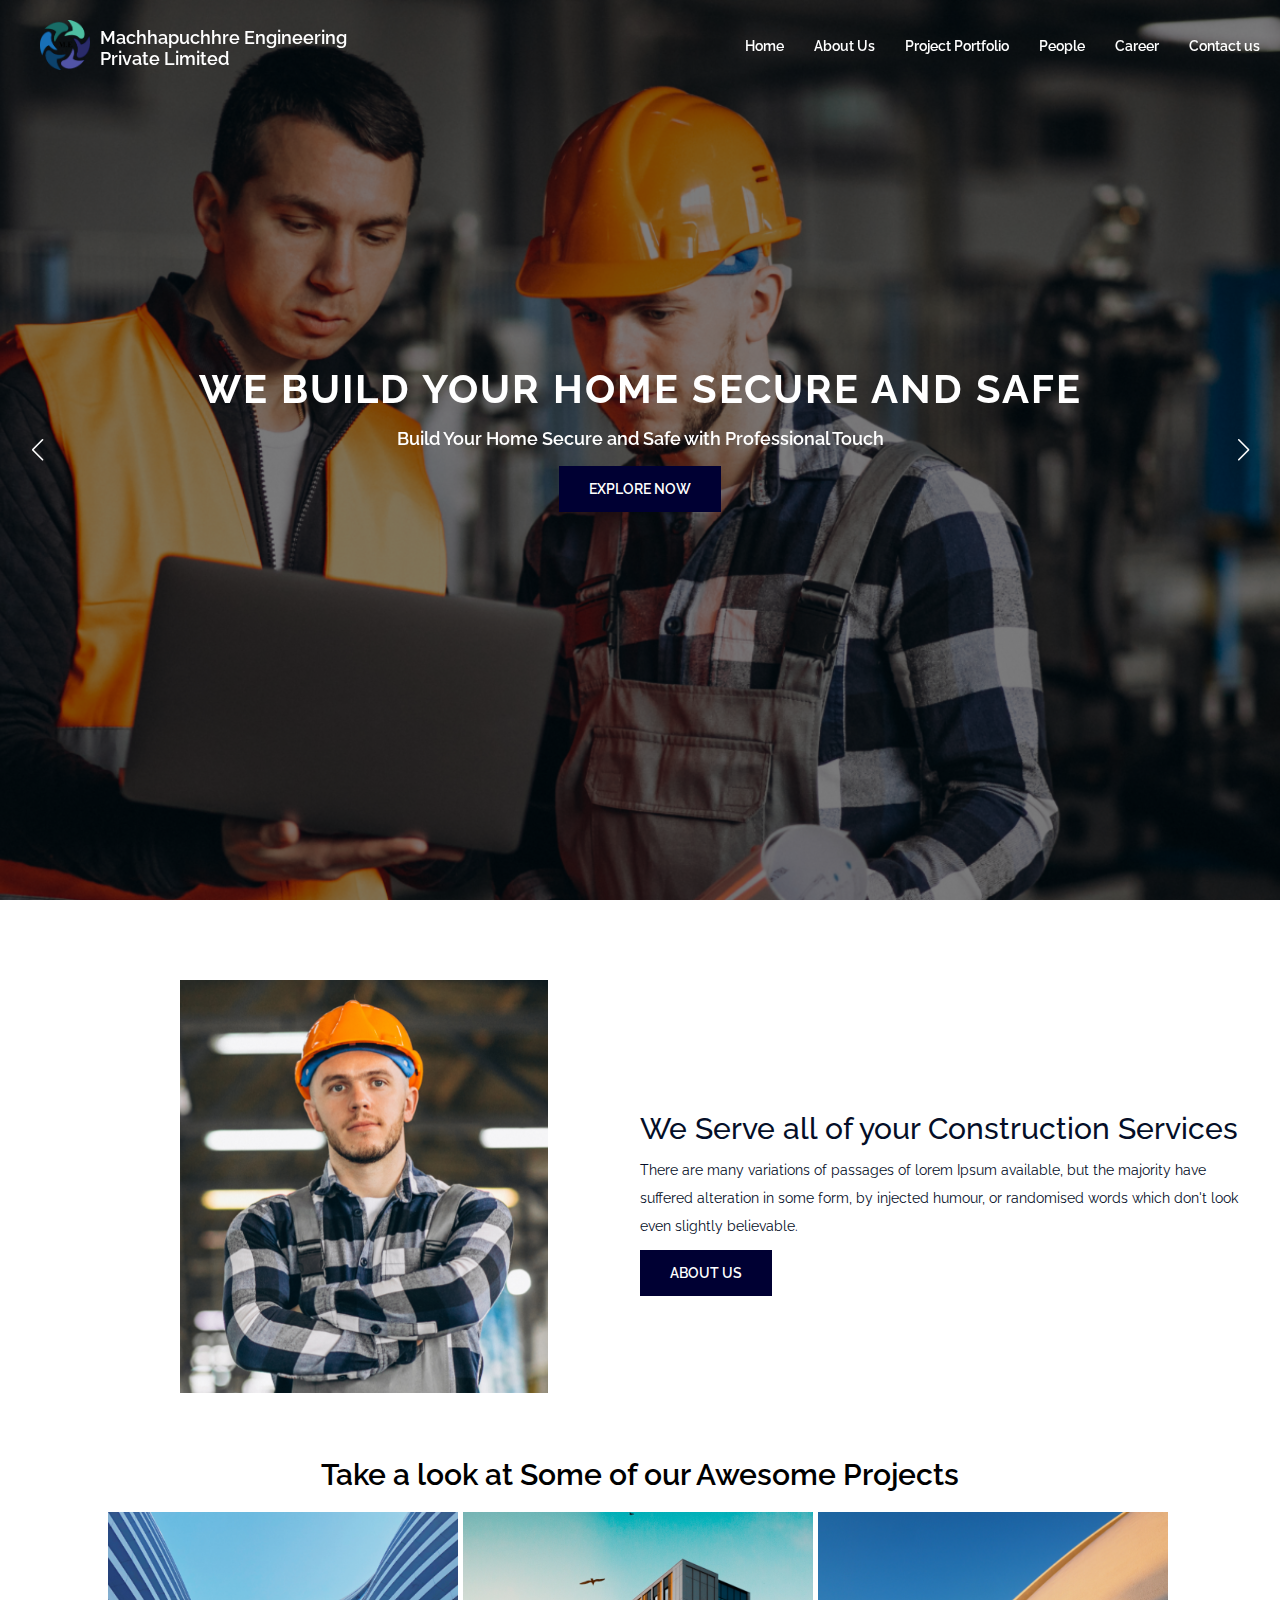
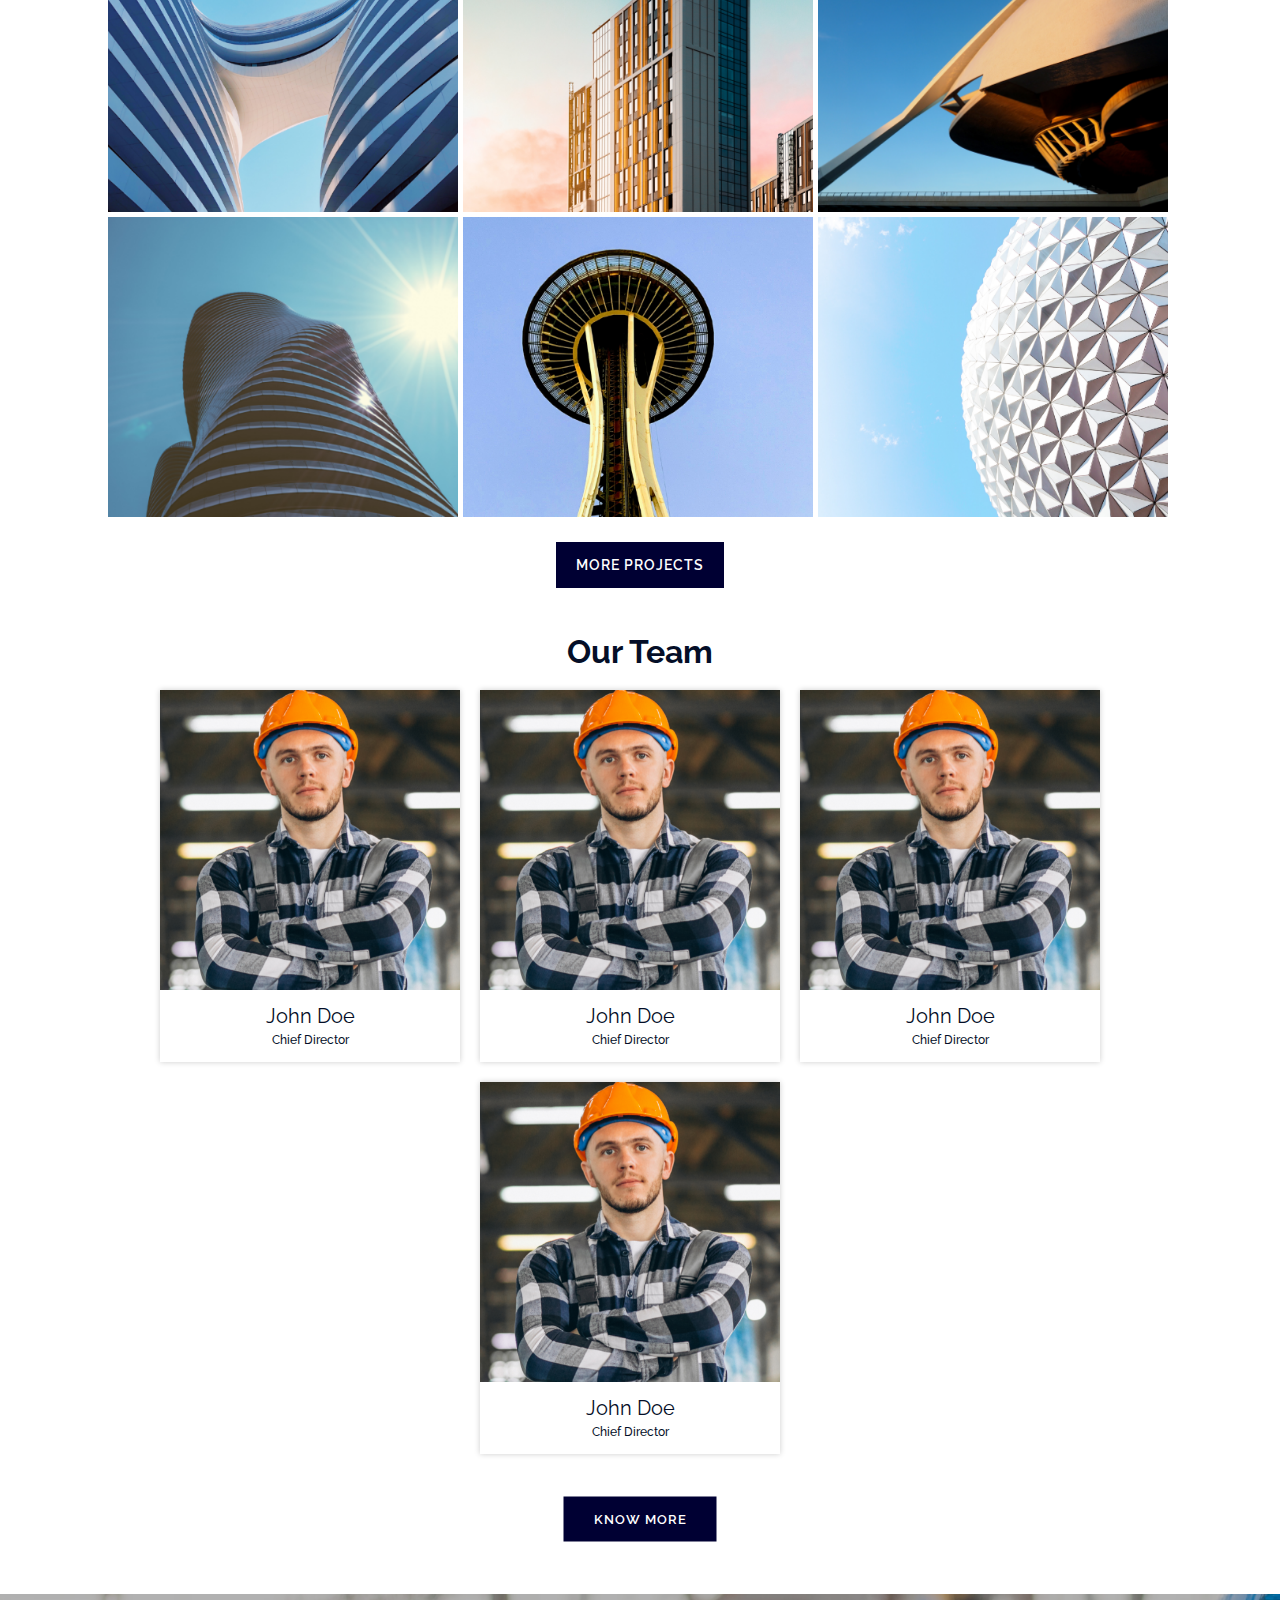
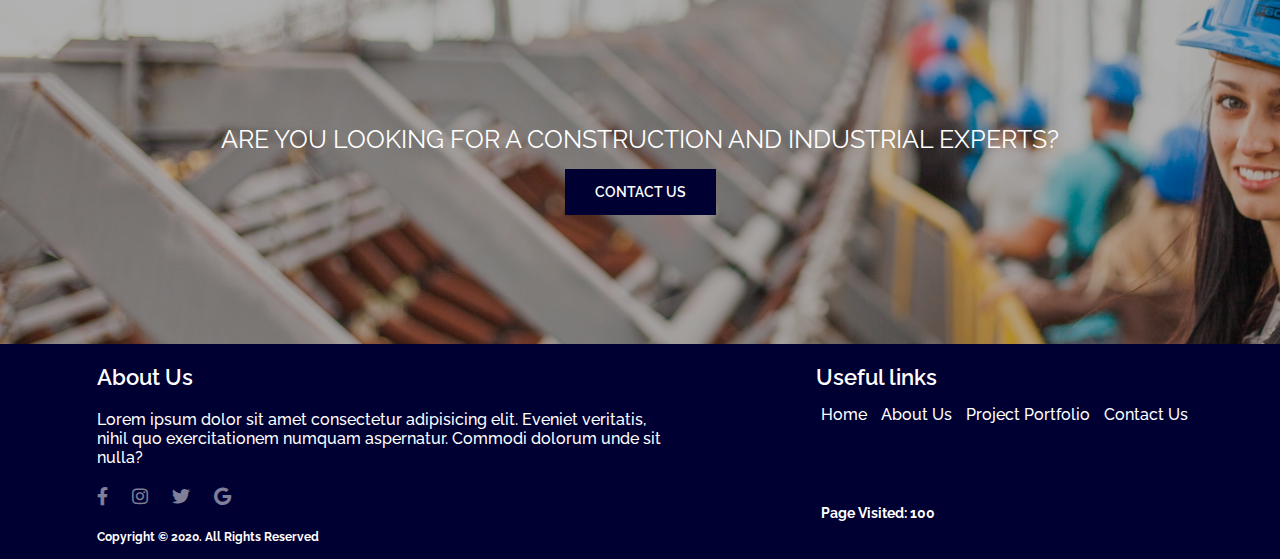
<file: index.html>
<!DOCTYPE html>
<html lang="en">
<head>
    <meta charset="UTF-8">
    <meta name="viewport" content="width=device-width, initial-scale=1.0">
    <title>Machapuchhre Engineering Pvt Ltd</title>
    <link rel="stylesheet" href="style.css">
    
    <link rel="stylesheet" href="swiper/swiper-bundle.min.css">
    <link rel="stylesheet" href="fontawesome/fontawesome-free/css/all.css">
</head>
<body> 
    <!-- navbar -->
    <nav class="navigation">
        <div class="logo">
                <div class="company-logo">
                <img src="images/logo.png" alt="companylogo">
                <h1>Machhapuchhre Engineering Private Limited</h1>
                </div> 
        </div>

        <ul id="navbar">
            <a href="#" class="closebtn" onclick="closeNav()">×</a>
            <li> <a href="index.html">Home</a></li>
            <li> <a href="about.html">About Us</a></li>
            <li> <a href="portfolio.html">Project Portfolio</a></li>
            <li> <a href="team.html">People</a></li>
            <li> <a href="career.html">Career</a></li>
            <li> <a href="contact.html">Contact us</a></li>
        </ul>
           <!--Toggle menu-->
           <span class="navbar-toggle"  id="navbar-open">
            <i class="fas fa-bars"  onclick="openNav()"></i>
          </span>
          <!--End of Toggle menu-->
    </nav>
    <!-- navbar end -->

    <!-- scroll to top -->
    <button onclick="topFunction()" id="myBtn" title="Go to top"><i class="fas fa-chevron-up"></i></button>
    <!-- scroll to top end -->

    <main>
        <div class="trailer" id="trailer">
            <iframe width="560" height="315" src="https://www.youtube.com/embed/pWOv9xcoMeY" frameborder="0"
             allow="accelerometer; autoplay; clipboard-write; encrypted-media; gyroscope; picture-in-picture" 
             allowfullscreen></iframe>
            <a href="index.html" class="close" >×</a>
        </div>

    <!-- slider -->
    <section class="slider">
        <div class="swiper-container">
            <div class="swiper-wrapper">
                <div class="swiper-slide">
                    <div class="bg">
                        <div class="bg-shadow">
                    <div class="slider-info">
                        <h3>We Build Your Home Secure and Safe</h3>
                        <p>Build Your Home Secure and Safe with Professional Touch</p>
                        <a href="#">Explore Now</a>
                    </div>
                </div>
                </div>
                </div>
                
                <div class="swiper-slide">
                    <div class="bg">
                        <div class="bg-shadow">
                    <div class="slider-info">
                        <h3>We Build Your Home Secure and Safe</h3>
                        <p>Build Your Home Secure and Safe with Professional Touch</p>
                        <a onclick="togglevideo()">Watch Video</a>
                    </div>
                </div>
                </div>
                </div>
            </div>
            
            <div class="swiper-button-prev swiper-button-white"></div>
            <div class="swiper-button-next swiper-button-white"></div>
    </section>

    <section class="About-us">
        <div class="container">
            <div class="about-container">
                <div class="about-img">
                    <img src="images/about/about.png" alt="image">
                </div>
                 <div class="about-info">
                     <h3>We Serve all of your
                        Construction Services</h3>
                       
                        <p class="two">There are many variations of passages of lorem Ipsum available, but the majority have suffered alteration in some form, by injected humour, or randomised words which don't look even slightly believable.</p>
                        <a href="#">About Us</a>
                </div>
            </div>
        </div>
    </section>
    
    <section class="portfolio"><!--added flex-->
        <div class="portfolio-area">
            <div class="porfolio-heading">
                <h1>Take a look at Some of our Awesome Projects</h1>
            </div>
        </div>

            <div class="portfolio-projects">
                <div class="project-gallery">
                    <div class="project-img">
                        <img src="images/gallery/1.png" alt="">
                        <div class="overlay">
                            <div class="links">
                                <a href="#">Building</a>
                            </div>
                        </div>
                    </div>
                    <div class="project-img">
                        <img src="images/gallery/2.png" alt="">
                        <div class="overlay">
                            <div class="links">
                                <a href="#">Building</a>
                            </div>
                        </div>
                    </div>
                    <div class="project-img">
                        <img src="images/gallery/3.png" alt="">
                        <div class="overlay">
                            <div class="links">
                                <a href="#">Building</a>
                            </div>
                        </div>
                    </div>
                    <div class="project-img">
                        <img src="images/gallery/4.png" alt="">
                        <div class="overlay">
                            <div class="links">
                                <a href="#">Building</a>
                            </div>
                        </div>
                    </div>
                    <div class="project-img">
                        <img src="images/gallery/5.png" alt="">
                        <div class="overlay">
                            <div class="links">
                                <a href="#">Building</a>
                            </div>
                        </div>
                    </div>
                    <div class="project-img">
                        <img src="images/gallery/6.png" alt="">
                        <div class="overlay">
                            <div class="links">
                                <a href="#">Building</a>
                            </div>
                        </div>
                    </div> 
                </div>
            </div>

            <a class="load" href="#"> More Projects</a>
    </section>

    <section class="team"><!--decreased margin- bottom-->
        
        <div class="container">
            <h2>Our Team</h2>
        </div>

            <div class="team-info">
                <div class="team-profile">
                    <div class="member-info">
                        <img src="images/about/about.png" alt="person">
                        <h1>John Doe</h1>
                        <p>Chief Director</p>
                    </div>
                </div>

                <div class="team-profile">
                    <div class="member-info">
                        <img src="images/about/about.png" alt="person">
                        <h1>John Doe</h1>
                        <p>Chief Director</p>
                    </div>
                </div>
                <div class="team-profile">
                    <div class="member-info">
                        <img src="images/about/about.png" alt="person">
                        <h1>John Doe</h1>
                        <p>Chief Director</p>
                    </div>
                </div>
                <div class="team-profile">
                    <div class="member-info">
                        <img src="images/about/about.png" alt="person">
                        <h1>John Doe</h1>
                        <p>Chief Director</p><!--decreased font size, added padding -->
                    </div>
                </div>
                </div>
                <a href="team.html">know more</a><!--decreased font size ,padding-->

    </section>

    <section class="banner">
        <div class="container"> <!--changed flex-->
            <div class="bg-shadow">
            <h1>Are you looking for a Construction and Industrial Experts?</h1>
            <a href="#">Contact Us</a> <!--decreased font size ,padding-->
        </div>
        </div>
    </section>

    <footer><!--decreased size of footer-->
        <div class="container">
            <div class="about">
                <h1>About Us</h1>
                <p>Lorem ipsum dolor sit amet consectetur adipisicing elit. Eveniet veritatis,
                     nihil quo exercitationem numquam aspernatur. Commodi dolorum unde sit nulla?
                </p>

                <div class="social-icons">
                    <i class="fab fa-facebook-f"></i><!--decreased padding of icons-->
                    <i class="fab fa-instagram"></i>
                    <i class="fab fa-twitter"></i>
                    <i class="fab fa-google"></i>
                </div>
                <h2 class="copyright">Copyright &copy; 2020. All Rights Reserved</h2> <!--made font-size smaller-->
            </div>

            <div class="links"><!--made it horizontal removed excessive padding-->
                <h1>Useful links</h1>
                <li><a href="#">Home</a></li>
                <li><a href="#">About Us</a></li>
                <li><a href="#">Project Portfolio</a></li>
                <li><a href="#">Contact Us</a></li>
                <h6 class="counter">Page Visited: 100</h6>
            </div>

            
            
        </div>
        
    </footer>
    </main>

    <script src="app.js"></script>
  
    <script src="swiper/swiper-bundle.min.js"></script>
    <script>
        var mySwiper = new Swiper('.swiper-container', {
    loop:true,
    speed:5000,
    effect:'fade',

  navigation: {
    nextEl: '.swiper-button-next',
    prevEl: '.swiper-button-prev',
  },
   autoplay: {
    delay: 3000,
  },
  fadeEffect: {
    crossFade: true,
  },
  breakpoints: {
        600: {
          slidesPerView: 1,
        },
        767: {
          slidesPerView: 1,
        },
        1024: {
          slidesPerView: 1,
        },
      }
});


    </script>

   <!-- video js -->
   <script>
       function togglevideo(){
           const trailer=document.querySelector('.trailer');
           trailer.classList.toggle('active');
       }

   </script>
   

</body>
</html>
</file>
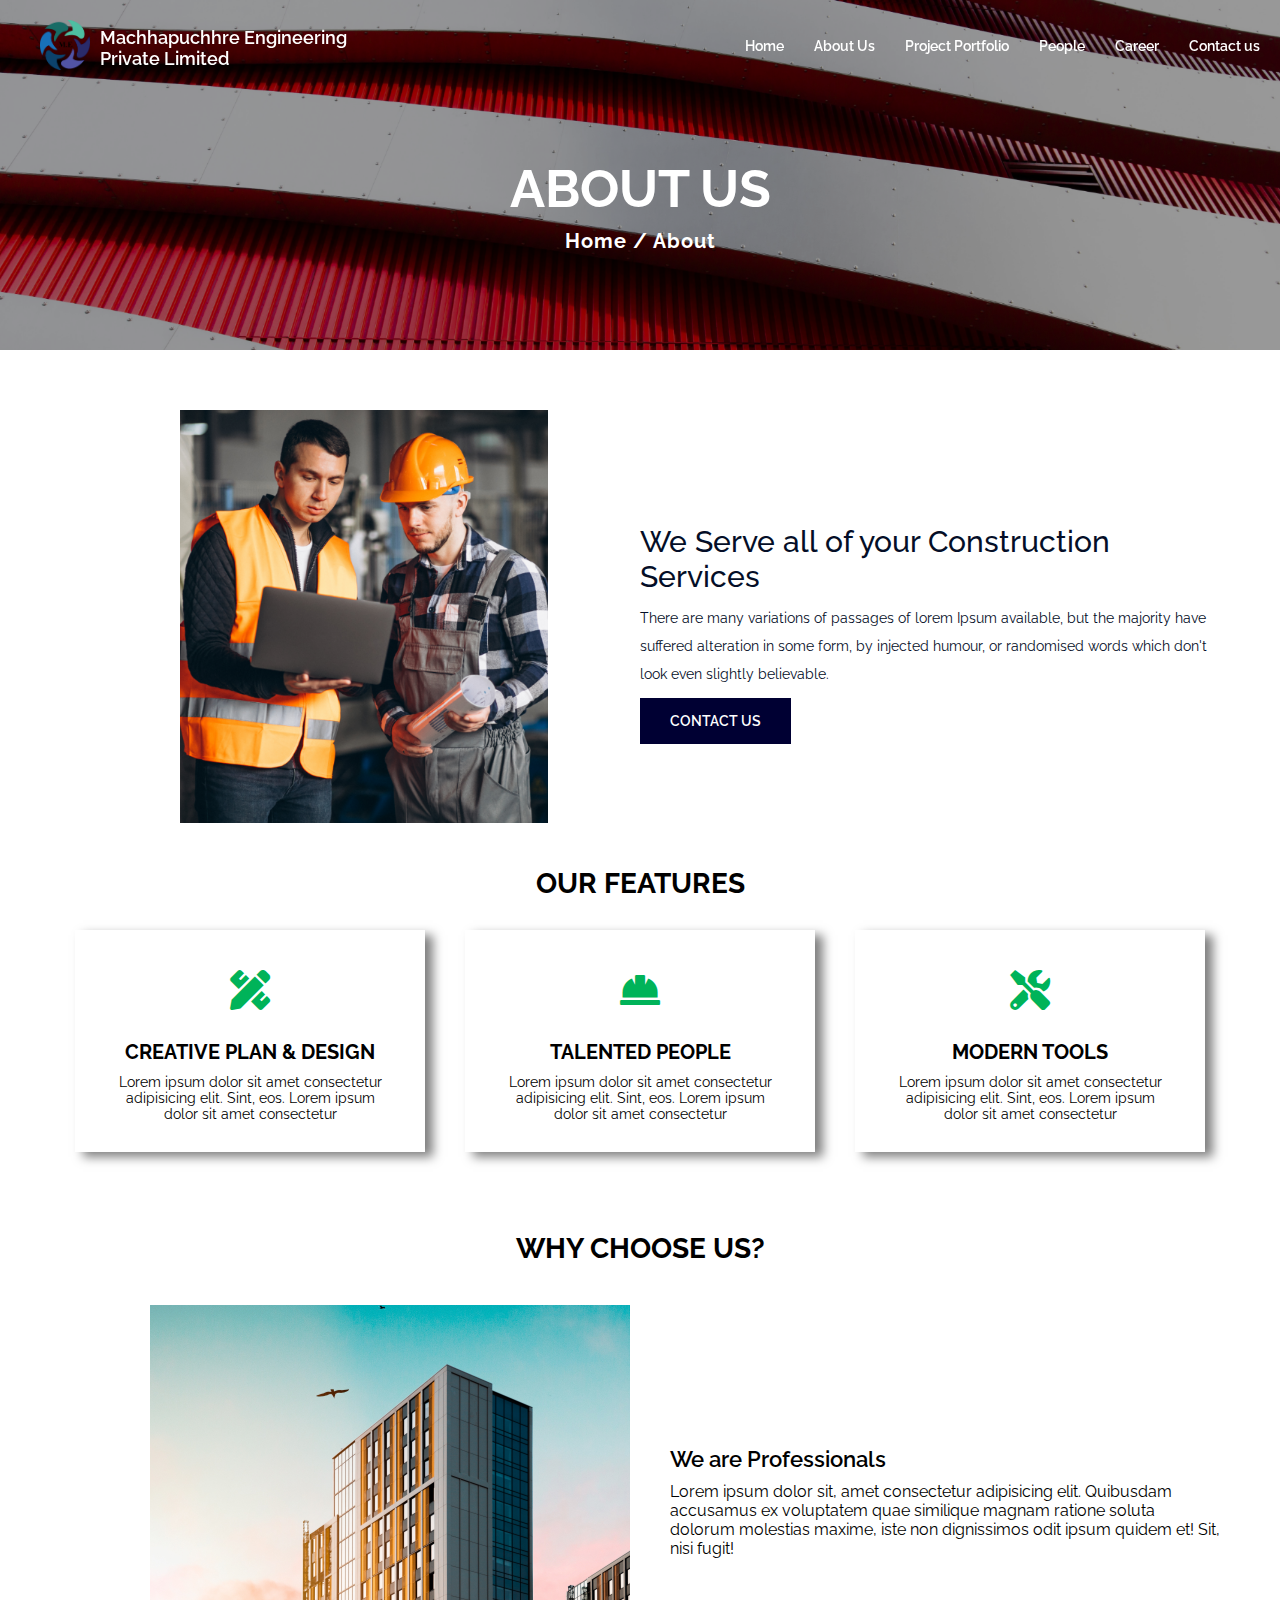
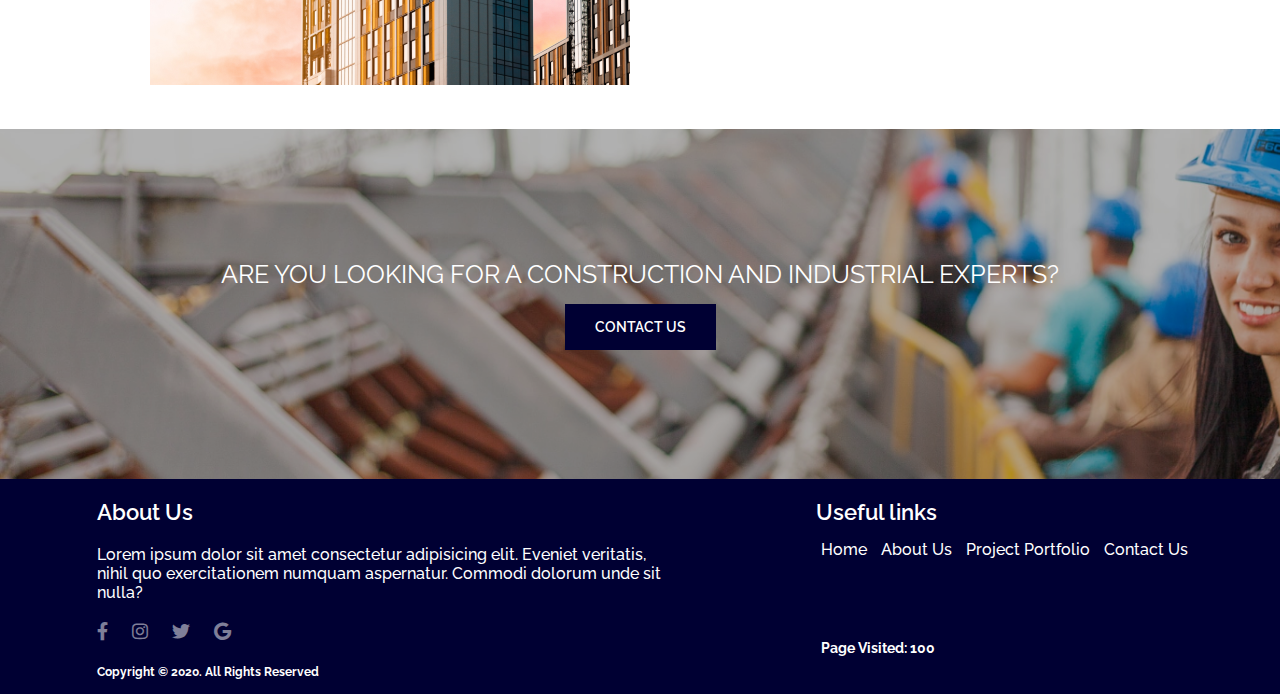
<file: about.html>
<!DOCTYPE html>
<html lang="en">
  <head>
    <meta charset="UTF-8" />
    <meta name="viewport" content="width=device-width, initial-scale=1.0" />
    <title>Machapuchhre Engineering Pvt Ltd</title>
    <link rel="stylesheet" href="style.css" />
    <link rel="stylesheet" href="fontawesome/fontawesome-free/css/all.css" />
  </head>
  <body>
    <!-- navbar -->
    <nav class="navigation">
      <div class="logo">
        <div class="company-logo">
          <img src="images/logo.png" alt="companylogo" />
          <h1>Machhapuchhre Engineering Private Limited</h1>
        </div>
      </div>

      <ul id="navbar">
        <a href="#" class="closebtn" onclick="closeNav()">×</a>
        <li><a href="index.html">Home</a></li>
        <li><a href="about.html">About Us</a></li>
        <li><a href="portfolio.html">Project Portfolio</a></li>
        <li><a href="team.html">People</a></li>
        <li><a href="career.html">Career</a></li>
        <li><a href="contact.html">Contact us</a></li>
      </ul>
      <!--Toggle menu-->
      <span class="navbar-toggle" id="navbar-open">
        <i class="fas fa-bars" onclick="openNav()"></i>
      </span>
      <!--End of Toggle menu-->
    </nav>
    <!-- navbar end -->
    <!-- scroll to top -->
    <button onclick="topFunction()" id="myBtn" title="Go to top">
      <i class="fas fa-chevron-up"></i>
    </button>
    <!-- scroll to top end -->

    <section class="about-banner">
      <div class="bg">
        <div class="bg-shadow">
          <div class="info">
            <h1>About Us</h1>
            <p>Home / About</p>
          </div>
        </div>
      </div>
    </section>

    <section class="about-info">
      <div class="container">
        <div class="about-container">
          <div class="about-img">
            <img src="images/about/about2.png" alt="image" />
          </div>
          <div class="about-info">
            <h3>We Serve all of your Construction Services</h3>
            <!--removed paragraph class one-->
            <p class="two">
              There are many variations of passages of lorem Ipsum available,
              but the majority have suffered alteration in some form, by
              injected humour, or randomised words which don't look even
              slightly believable.
            </p>
            <a href="#">Contact Us</a>
          </div>
        </div>
      </div>
    </section>

    <section class="features">
      <h1 class="heading">Our Features</h1>
      <div class="feature-container">
        <div class="boxes">
          <div class="box">
            <div class="box-info">
              <i class="fas fa-pencil-ruler"></i>
              <h1>Creative Plan & Design</h1>
              <p>
                Lorem ipsum dolor sit amet consectetur adipisicing elit. Sint,
                eos. Lorem ipsum dolor sit amet consectetur
              </p>
            </div>

            <div class="box-info">
              <i class="fas fa-hard-hat"></i>
              <h1>Talented People</h1>
              <p>
                Lorem ipsum dolor sit amet consectetur adipisicing elit. Sint,
                eos. Lorem ipsum dolor sit amet consectetur
              </p>
            </div>

            <div class="box-info">
              <i class="fas fa-tools"></i>
              <h1>Modern Tools</h1>
              <p>
                Lorem ipsum dolor sit amet consectetur adipisicing elit. Sint,
                eos. Lorem ipsum dolor sit amet consectetur
              </p>
            </div>
          </div>
        </div>
      </div>
    </section>

    <section class="choose-us">
      <h1 class="heading">Why Choose Us?</h1>
      <div class="container">
        <div class="choose-container">
          <div class="img">
            <img src="images/gallery/2.png" alt="image" />
          </div>
          <div class="choose-points">
            <h1>We are Professionals</h1>
            <p>
              Lorem ipsum dolor sit, amet consectetur adipisicing elit.
              Quibusdam accusamus ex voluptatem quae similique magnam ratione
              soluta dolorum molestias maxime, iste non dignissimos odit ipsum
              quidem et! Sit, nisi fugit!
            </p>
          </div>
        </div>
      </div>
    </section>
    <section class="banner">
      <div class="container">
        <div class="bg-shadow">
          <h1>Are you looking for a Construction and Industrial Experts?</h1>
          <a href="#">Contact Us</a>
        </div>
      </div>
    </section>
    <footer>
      <!--decreased size of footer-->
      <div class="container">
        <div class="about">
          <h1>About Us</h1>
          <p>
            Lorem ipsum dolor sit amet consectetur adipisicing elit. Eveniet
            veritatis, nihil quo exercitationem numquam aspernatur. Commodi
            dolorum unde sit nulla?
          </p>

          <div class="social-icons">
            <i class="fab fa-facebook-f"></i
            ><!--decreased padding of icons-->
            <i class="fab fa-instagram"></i>
            <i class="fab fa-twitter"></i>
            <i class="fab fa-google"></i>
          </div>
          <h2 class="copyright">Copyright &copy; 2020. All Rights Reserved</h2>
          <!--made font-size smaller-->
        </div>

        <div class="links">
          <!--made it horizontal removed excessive padding-->
          <h1>Useful links</h1>
          <li><a href="#">Home</a></li>
          <li><a href="#">About Us</a></li>
          <li><a href="#">Project Portfolio</a></li>
          <li><a href="#">Contact Us</a></li>
          <h6 class="counter">Page Visited: 100</h6>
        </div>
      </div>
    </footer>

    <script src="app.js"></script>
  </body>
</html>
</file>
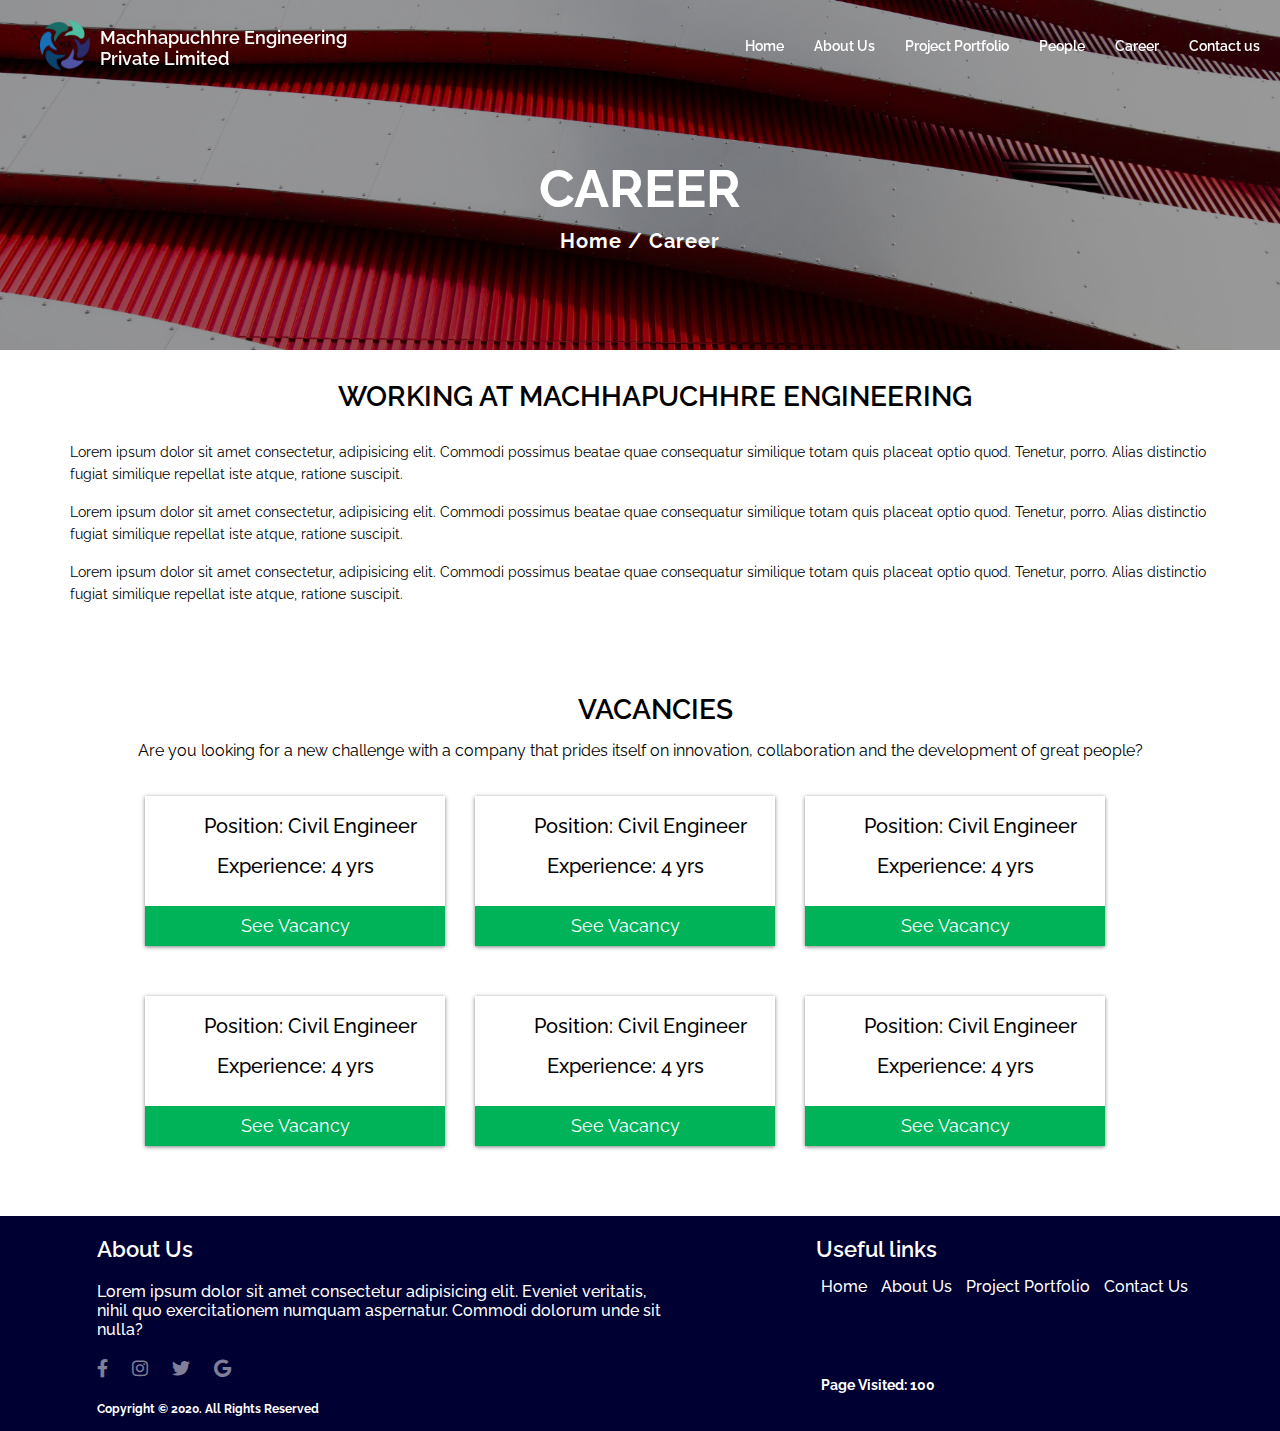
<file: career.html>
<!DOCTYPE html>
<html lang="en">
  <head>
    <meta charset="UTF-8" />
    <meta name="viewport" content="width=device-width, initial-scale=1.0" />
    <title>Machapuchhre Engineering Pvt Ltd</title>
    <link rel="stylesheet" href="style.css" />
    <link rel="stylesheet" href="swiper/swiper-bundle.css" />
    <link rel="stylesheet" href="swiper/swiper-bundle.min.css" />
    <link rel="stylesheet" href="fontawesome/fontawesome-free/css/all.css" />
  </head>
  <body>
    <!-- navbar -->
    <nav class="navigation">
      <div class="logo">
        <div class="company-logo">
          <img src="images/logo.png" alt="companylogo" />
          <h1>Machhapuchhre Engineering Private Limited</h1>
        </div>
      </div>

      <ul id="navbar">
        <a href="#" class="closebtn" onclick="closeNav()">×</a>
        <li><a href="index.html">Home</a></li>
        <li><a href="about.html">About Us</a></li>
        <li><a href="portfolio.html">Project Portfolio</a></li>
        <li><a href="team.html">People</a></li>
        <li><a href="career.html">Career</a></li>
        <li><a href="contact.html">Contact us</a></li>
      </ul>
      <!--Toggle menu-->
      <span class="navbar-toggle" id="navbar-open">
        <i class="fas fa-bars" onclick="openNav()"></i>
      </span>
      <!--End of Toggle menu-->
    </nav>
    <!-- navbar end -->

    <!-- scroll to top -->
    <button onclick="topFunction()" id="myBtn" title="Go to top">
      <i class="fas fa-chevron-up"></i>
    </button>
    <!-- scroll to top end -->

    <section class="career-banner">
      <div class="bg">
        <div class="bg-shadow">
          <div class="info">
            <h1>career</h1>
            <p>Home / Career</p>
          </div>
        </div>
      </div>
    </section>

    <section class="career">
      <div class="info">
        <h1>working at Machhapuchhre Engineering</h1>
        <p class="one">
          Lorem ipsum dolor sit amet consectetur, adipisicing elit. Commodi
          possimus beatae quae consequatur similique totam quis placeat optio
          quod. Tenetur, porro. Alias distinctio fugiat similique repellat iste
          atque, ratione suscipit.
        </p>
        <p class="two">
          Lorem ipsum dolor sit amet consectetur, adipisicing elit. Commodi
          possimus beatae quae consequatur similique totam quis placeat optio
          quod. Tenetur, porro. Alias distinctio fugiat similique repellat iste
          atque, ratione suscipit.
        </p>
        <p class="three">
          Lorem ipsum dolor sit amet consectetur, adipisicing elit. Commodi
          possimus beatae quae consequatur similique totam quis placeat optio
          quod. Tenetur, porro. Alias distinctio fugiat similique repellat iste
          atque, ratione suscipit.
        </p>
      </div>
    </section>

    <section class="vacancy">
      <div class="info">
        <h1>vacancies</h1>
        <p class="one">
          Are you looking for a new challenge with a company that prides itself
          on innovation, collaboration and the development of great people?
        </p>
      </div>

      <div class="vacancies">
        <div class="vacancy-info">
          <div class="container">
            <h1>Position: Civil Engineer</h1>
            <h2>Experience: 4 yrs</h2>
            <a href="vacancy.html" target="_blank"> See Vacancy</a>
          </div>
          <div class="container">
            <h1>Position: Civil Engineer</h1>
            <h2>Experience: 4 yrs</h2>
            <a href="vacancy.html" target="_blank"> See Vacancy</a>
          </div>
          <div class="container">
            <h1>Position: Civil Engineer</h1>
            <h2>Experience: 4 yrs</h2>
            <a href="vacancy.html" target="_blank"> See Vacancy</a>
          </div>
          <div class="container">
            <h1>Position: Civil Engineer</h1>
            <h2>Experience: 4 yrs</h2>
            <a href="vacancy.html" target="_blank"> See Vacancy</a>
          </div>
          <div class="container">
            <h1>Position: Civil Engineer</h1>
            <h2>Experience: 4 yrs</h2>
            <a href="vacancy.html" target="_blank"> See Vacancy</a>
          </div>
          <div class="container">
            <h1>Position: Civil Engineer</h1>
            <h2>Experience: 4 yrs</h2>
            <a href="vacancy.html" target="_blank"> See Vacancy</a>
          </div>
        </div>
      </div>
    </section>
    <footer>
      <!--decreased size of footer-->
      <div class="container">
        <div class="about">
          <h1>About Us</h1>
          <p>
            Lorem ipsum dolor sit amet consectetur adipisicing elit. Eveniet
            veritatis, nihil quo exercitationem numquam aspernatur. Commodi
            dolorum unde sit nulla?
          </p>

          <div class="social-icons">
            <i class="fab fa-facebook-f"></i
            ><!--decreased padding of icons-->
            <i class="fab fa-instagram"></i>
            <i class="fab fa-twitter"></i>
            <i class="fab fa-google"></i>
          </div>
          <h2 class="copyright">Copyright &copy; 2020. All Rights Reserved</h2>
          <!--made font-size smaller-->
        </div>

        <div class="links">
          <!--made it horizontal removed excessive padding-->
          <h1>Useful links</h1>
          <li><a href="#">Home</a></li>
          <li><a href="#">About Us</a></li>
          <li><a href="#">Project Portfolio</a></li>
          <li><a href="#">Contact Us</a></li>
          <h6 class="counter">Page Visited: 100</h6>
        </div>
      </div>
    </footer>
    <script src="app.js"></script>
  </body>
</html>
</file>
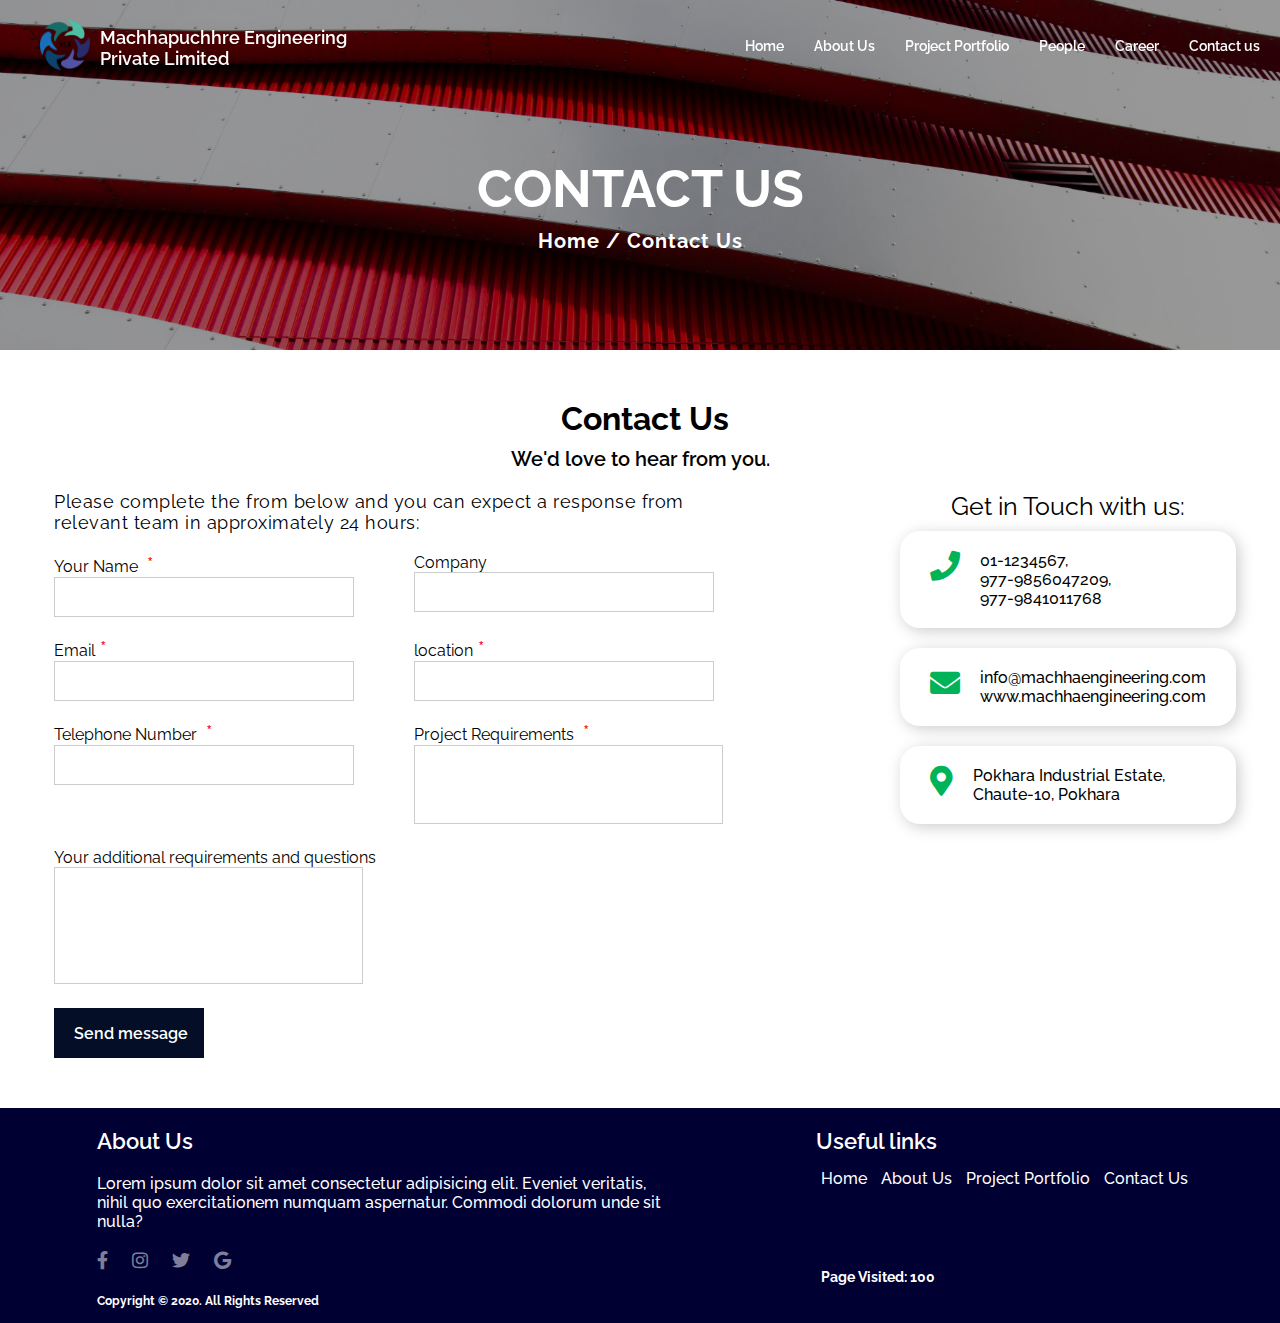
<file: contact.html>
<!DOCTYPE html>
<html lang="en">
<head>
    <meta charset="UTF-8">
    <meta name="viewport" content="width=device-width, initial-scale=1.0">
    <title>Machapuchhre Engineering Pvt Ltd</title>
    <link rel="stylesheet" href="style.css">
    <link rel="stylesheet" href="fontawesome/fontawesome-free/css/all.css">
</head>
<body> 
    <!-- navbar -->
    <nav class="navigation">
        <div class="logo">
                <div class="company-logo">
                <img src="images/logo.png" alt="companylogo">
                <h1>Machhapuchhre Engineering Private Limited</h1>
                </div> 
        </div>

        <ul id="navbar">
            <a href="#" class="closebtn" onclick="closeNav()">×</a>
            <li> <a href="index.html">Home</a></li>
            <li> <a href="about.html">About Us</a></li>
            <li> <a href="portfolio.html">Project Portfolio</a></li>
            <li> <a href="team.html">People</a></li>
            <li> <a href="career.html">Career</a></li>
            <li> <a href="contact.html">Contact us</a></li>
        </ul>
         <!--Toggle menu-->
         <span class="navbar-toggle"  id="navbar-open">
            <i class="fas fa-bars"  onclick="openNav()"></i>
          </span>
          <!--End of Toggle menu-->
    </nav>
    <!-- navbar end -->
    
     <!-- scroll to top -->
     <button onclick="topFunction()" id="myBtn" title="Go to top"><i class="fas fa-chevron-up"></i></button>
     <!-- scroll to top end -->

    <section class="contact-banner">
        <div class="bg">
            <div class="bg-shadow">
                <div class="info">
                    <h1>Contact us</h1>
                    <p>Home / Contact Us</p>
                </div>
            </div>
        </div>
    </section>
    </body>
    </html>

    <section class="contact-form">
        <h1>Contact Us</h1>
        <p class="heading">We'd love to hear from you.</p>
        <div class="form-box">
            <form >
               <div class="form-info">
                <p class="description">Please complete the from below and you can expect a response from relevant team in approximately 24 hours:</p>
                <div class="form1">
                <label >Your Name <span>*</span></label><br>
                <input type="text" name="name"><br>
                </div>
                <div class="form1">
                <label >Company</label><br>
                <input type="text" name="company"><br>
                </div>
                <div class="form1">
                <label> Email<span>*</span></label><br>
                <input type="email" name="email"><br>
                </div>
                <div class="form1">
                <label>location<span>*</span></label><br>
                <input type="text" name="location"><br>
                </div>
                <div class="form1">
                <label >Telephone Number <span>*</span></label><br>
                <input type="number" name="number"><br>
                </div>
                <div class="form1">
                    <label>Project Requirements <span>*</span></label><br>
                    <textarea name="requirements" rows="3" cols="30"></textarea><br>
                    </div>
                <div class="form1">
                <label>Your additional requirements and questions</label><br>
                <textarea name="messagebox" rows="5" cols="30" ></textarea><br>
                </div><br>
            </div>
            <input type="submit" name="submit" value="Send message">

            </form>
            
            <div class="contact-box">
                <h1 class="heading-1">Get in Touch with us:</h1>
                <div class="contact-info">
                    <i class="fas fa-phone"></i>
                    <div class="info">
                    <p>01-1234567,<br>977-9856047209,<br>977-9841011768</p>
                    </div>
                </div>
                 
                <div class="contact-info">
                    <i class="fas fa-envelope"></i>
                    <div class="info">
                    <p>info@machhaengineering.com<br>
                    www.machhaengineering.com</p>
                    </div>
                </div>

                <div class="contact-info">
                    <i class="fas fa-map-marker-alt"></i>
                    <div class="info">
                    <p>Pokhara Industrial Estate,<br>
                        Chaute-10, Pokhara
                    </p>
                    </div>
                </div>
               
            </div>
        </div>
    </section>
    <footer><!--decreased size of footer-->
        <div class="container">
            <div class="about">
                <h1>About Us</h1>
                <p>Lorem ipsum dolor sit amet consectetur adipisicing elit. Eveniet veritatis,
                     nihil quo exercitationem numquam aspernatur. Commodi dolorum unde sit nulla?
                </p>

                <div class="social-icons">
                    <i class="fab fa-facebook-f"></i><!--decreased padding of icons-->
                    <i class="fab fa-instagram"></i>
                    <i class="fab fa-twitter"></i>
                    <i class="fab fa-google"></i>
                </div>
                <h2 class="copyright">Copyright &copy; 2020. All Rights Reserved</h2> <!--made font-size smaller-->
            </div>

            <div class="links"><!--made it horizontal removed excessive padding-->
                <h1>Useful links</h1>
                <li><a href="#">Home</a></li>
                <li><a href="#">About Us</a></li>
                <li><a href="#">Project Portfolio</a></li>
                <li><a href="#">Contact Us</a></li>
                <h6 class="counter">Page Visited: 100</h6>
            </div>

            
            
        </div>
        
    </footer>
    <script src="app.js"></script>
</body>
</html>
</file>
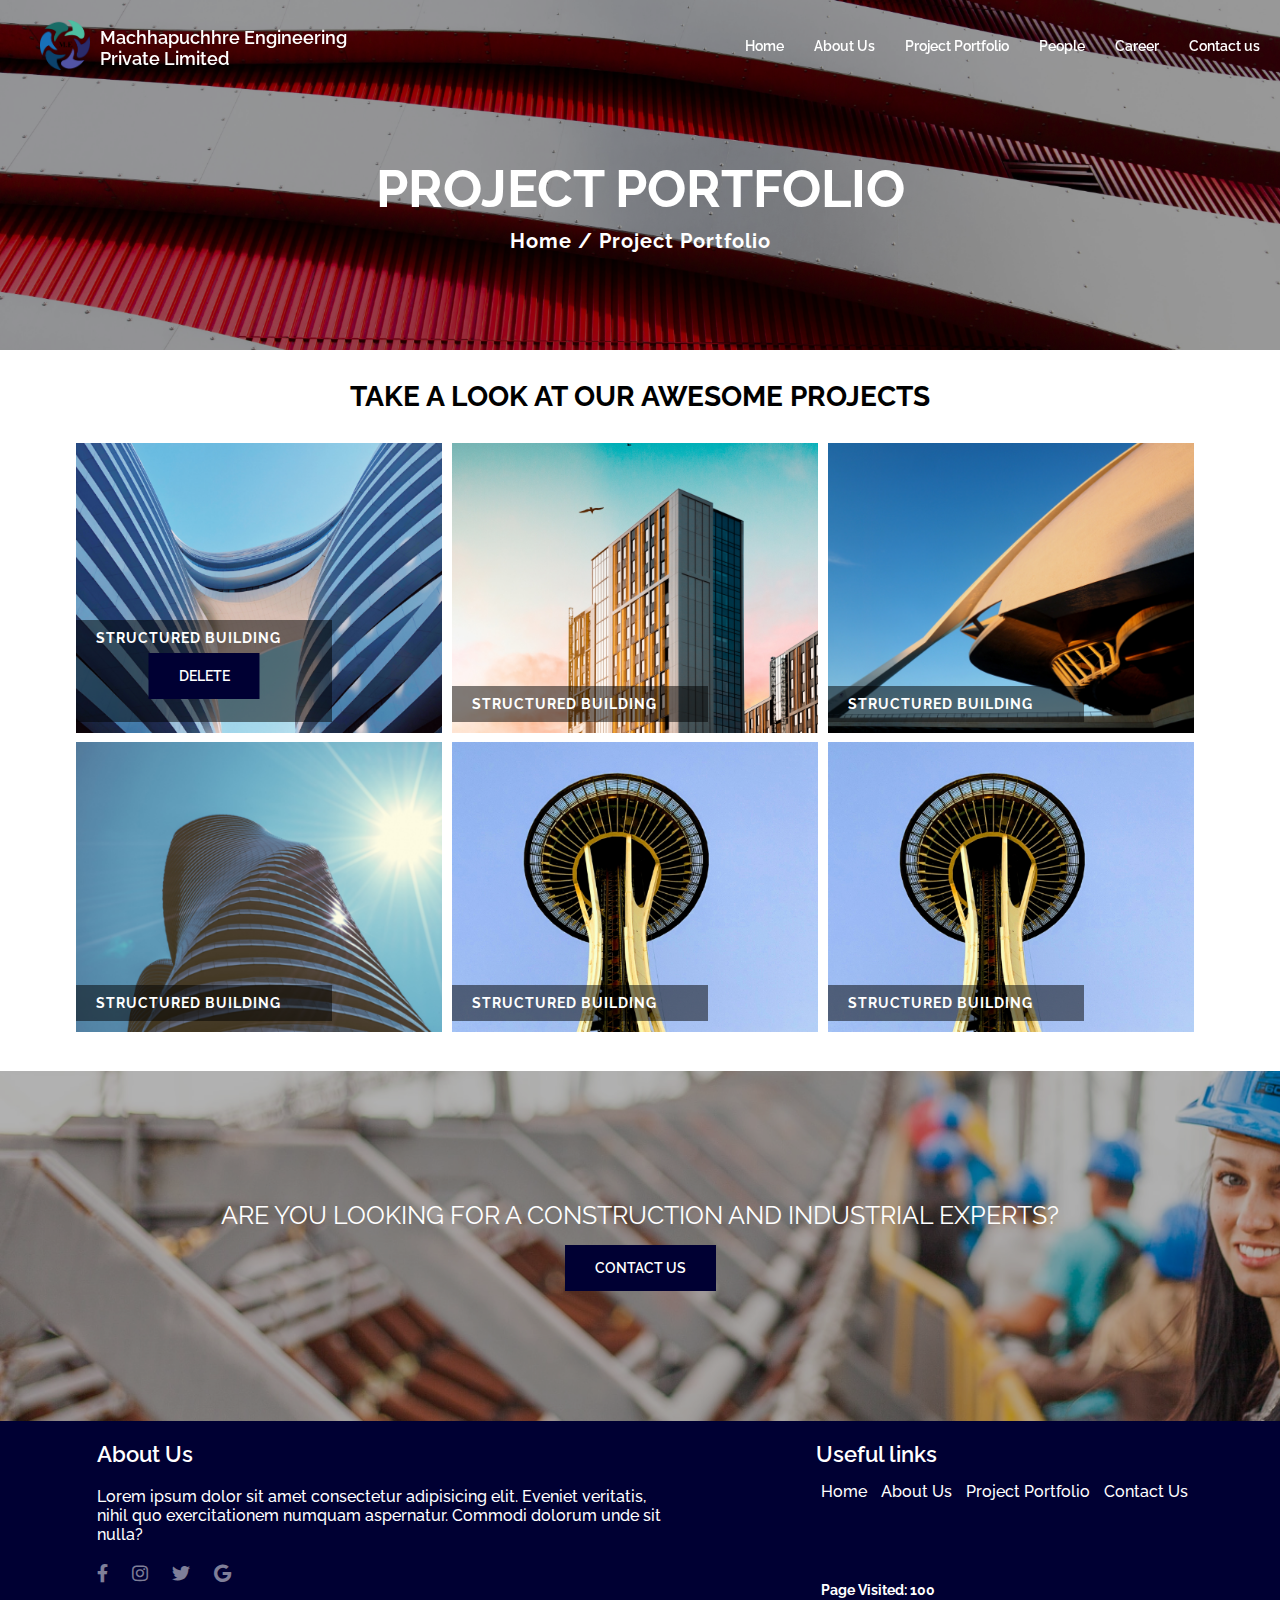
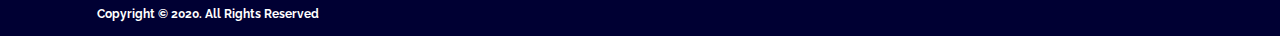
<file: portfolio.html>
<!DOCTYPE html>
<html lang="en">
  <head>
    <meta charset="UTF-8" />
    <meta name="viewport" content="width=device-width, initial-scale=1.0" />
    <title>Machapuchhre Engineering Pvt Ltd</title>
    <link rel="stylesheet" href="style.css" />
    <link rel="stylesheet" href="fontawesome/fontawesome-free/css/all.css" />
  </head>
  <body>
    <!-- navbar -->
    <nav class="navigation">
      <div class="logo">
        <div class="company-logo">
          <img src="images/logo.png" alt="companylogo" />
          <h1>Machhapuchhre Engineering Private Limited</h1>
        </div>
      </div>

      <ul id="navbar">
        <a href="#" class="closebtn" onclick="closeNav()">×</a>
        <li><a href="index.html">Home</a></li>
        <li><a href="about.html">About Us</a></li>
        <li><a href="portfolio.html">Project Portfolio</a></li>
        <li><a href="team.html">People</a></li>
        <li><a href="career.html">Career</a></li>
        <li><a href="contact.html">Contact us</a></li>
      </ul>
      <!--Toggle menu-->
      <span class="navbar-toggle" id="navbar-open">
        <i class="fas fa-bars" onclick="openNav()"></i>
      </span>
      <!--End of Toggle menu-->
    </nav>
    <!-- navbar end -->
    <!-- scroll to top -->
    <button onclick="topFunction()" id="myBtn" title="Go to top">
      <i class="fas fa-chevron-up"></i>
    </button>
    <!-- scroll to top end -->

    <section class="portfolio-banner">
      <div class="bg">
        <div class="bg-shadow">
          <div class="info">
            <h1>Project Portfolio</h1>
            <p>Home / Project Portfolio</p>
          </div>
        </div>
      </div>
    </section>

    <section class="portfolio-gallery">
      <h1 class="heading">Take a look at our awesome projects</h1>
      <div class="gallery">
        <div class="gallery-box">
          <div class="gallery-container">
            <img src="images/gallery/1.png" alt="" />
            <div class="overlay">
              <div class="links">
                <p>Structured Building</p>
                <a href="#">delete</a>
              </div>
            </div>
          </div>

          <div class="gallery-container">
            <img src="images/gallery/2.png" alt="" />
            <div class="overlay">
              <div class="links">
                <p>Structured Building</p>
              </div>
            </div>
          </div>

          <div class="gallery-container">
            <img src="images/gallery/3.png" alt="" />
            <div class="overlay">
              <div class="links">
                <p>Structured Building</p>
              </div>
            </div>
          </div>

          <div class="gallery-container">
            <img src="images/gallery/4.png" alt="" />
            <div class="overlay">
              <div class="links">
                <p>Structured Building</p>
              </div>
            </div>
          </div>

          <div class="gallery-container">
            <img src="images/gallery/5.png" alt="" />
            <div class="overlay">
              <div class="links">
                <p>Structured Building</p>
              </div>
            </div>
          </div>

          <div class="gallery-container">
            <img src="images/gallery/5.png" alt="" />
            <div class="overlay">
              <div class="links">
                <p>Structured Building</p>
              </div>
            </div>
          </div>
        </div>
      </div>
    </section>
    <section class="banner">
      <div class="container">
        <div class="bg-shadow">
          <h1>Are you looking for a Construction and Industrial Experts?</h1>
          <a href="#">Contact Us</a>
        </div>
      </div>
    </section>
    <footer><!--decreased size of footer-->
      <div class="container">
          <div class="about">
              <h1>About Us</h1>
              <p>Lorem ipsum dolor sit amet consectetur adipisicing elit. Eveniet veritatis,
                   nihil quo exercitationem numquam aspernatur. Commodi dolorum unde sit nulla?
              </p>

              <div class="social-icons">
                  <i class="fab fa-facebook-f"></i><!--decreased padding of icons-->
                  <i class="fab fa-instagram"></i>
                  <i class="fab fa-twitter"></i>
                  <i class="fab fa-google"></i>
              </div>
              <h2 class="copyright">Copyright &copy; 2020. All Rights Reserved</h2> <!--made font-size smaller-->
          </div>

          <div class="links"><!--made it horizontal removed excessive padding-->
              <h1>Useful links</h1>
              <li><a href="#">Home</a></li>
              <li><a href="#">About Us</a></li>
              <li><a href="#">Project Portfolio</a></li>
              <li><a href="#">Contact Us</a></li>
              <h6 class="counter">Page Visited: 100</h6>
          </div>

          
          
      </div>
      
  </footer>
    <script src="app.js"></script>
  </body>
</html>
</file>
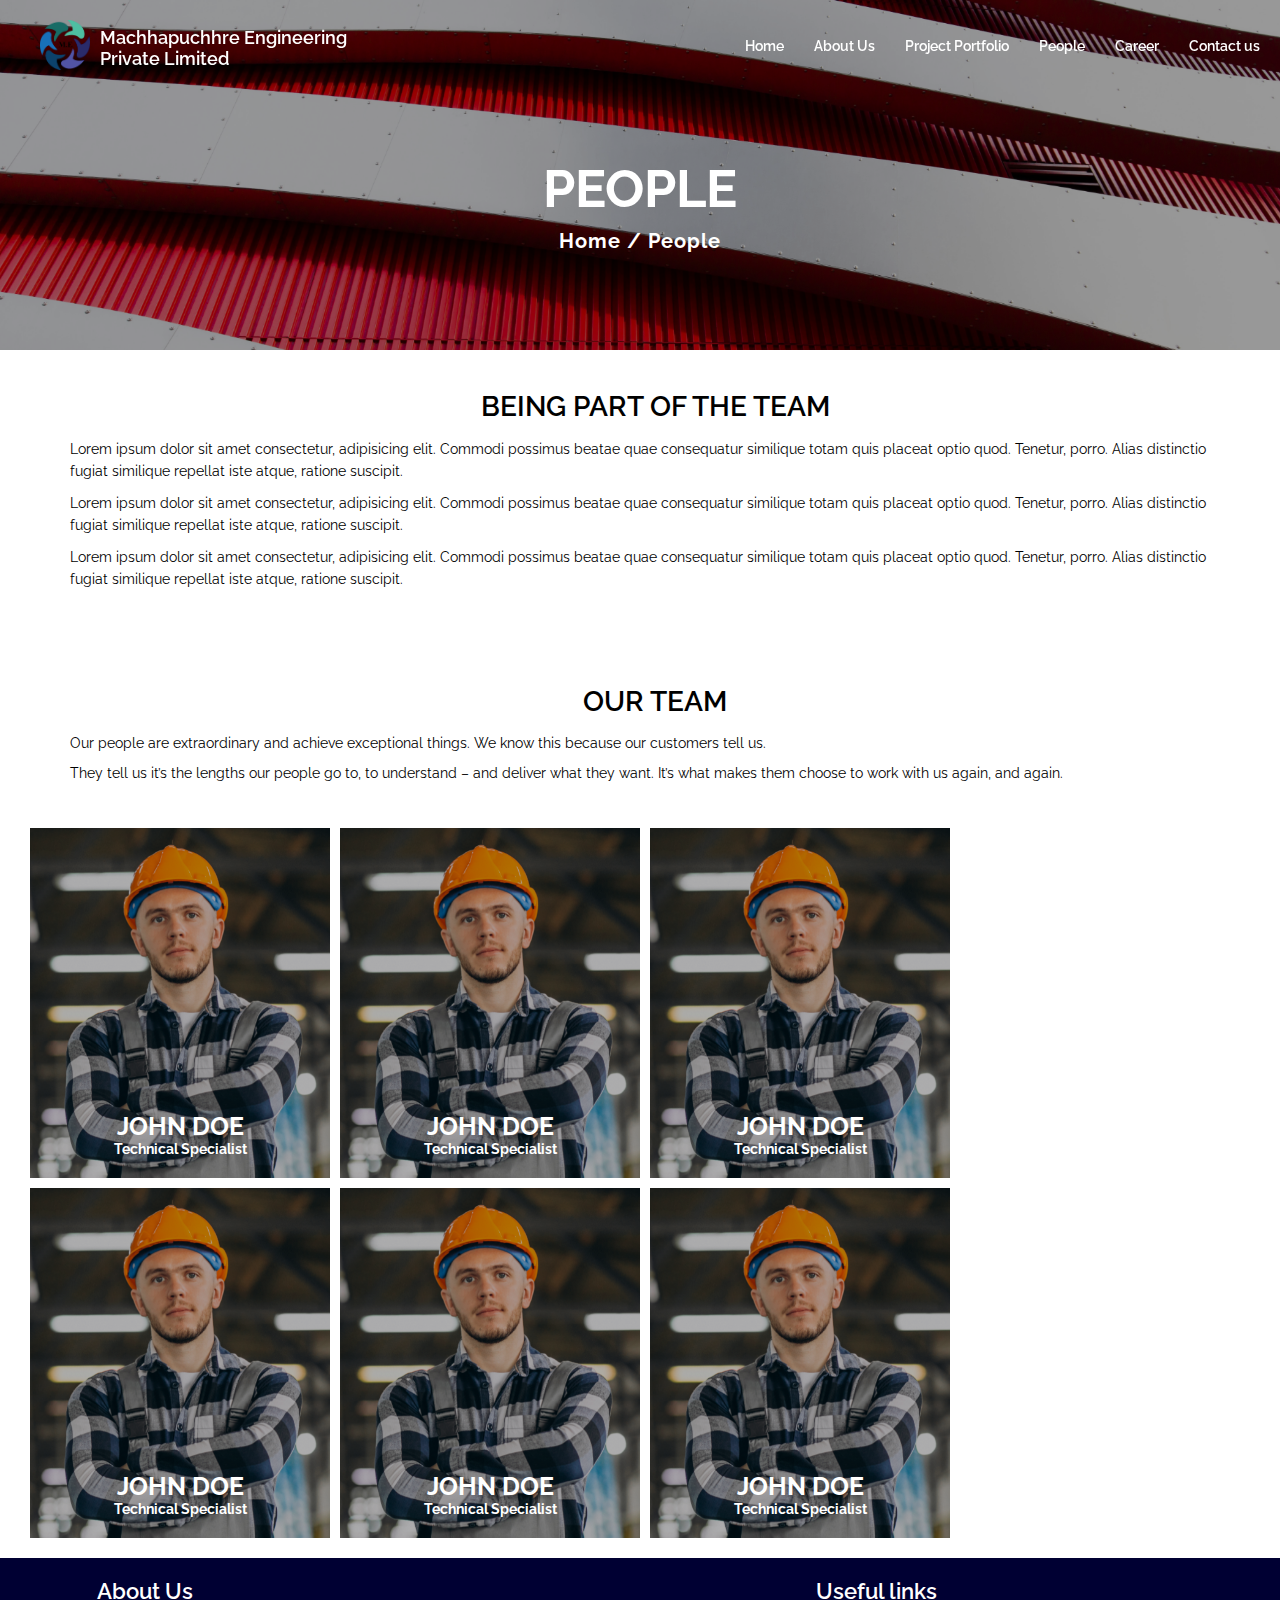
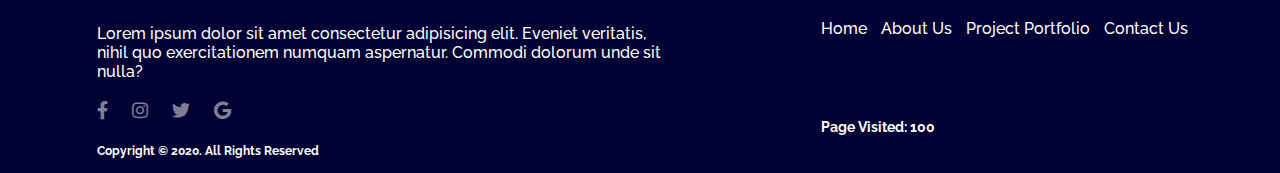
<file: team.html>
<!DOCTYPE html>
<html lang="en">
  <head>
    <meta charset="UTF-8" />
    <meta name="viewport" content="width=device-width, initial-scale=1.0" />

    <title>Machapuchhre Engineering Pvt Ltd</title>
    <link rel="stylesheet" href="style.css" />

    <link rel="stylesheet" href="swiper/swiper-bundle.min.css" />
    <link rel="stylesheet" href="fontawesome/fontawesome-free/css/all.css" />
  </head>
  <body>
    <!-- navbar -->
    <nav class="navigation">
      <div class="logo">
        <div class="company-logo">
          <img src="images/logo.png" alt="companylogo" />
          <h1>Machhapuchhre Engineering Private Limited</h1>
        </div>
      </div>

      <ul id="navbar">
        <a href="#" class="closebtn" onclick="closeNav()">×</a>
        <li><a href="index.html">Home</a></li>
        <li><a href="about.html">About Us</a></li>
        <li><a href="portfolio.html">Project Portfolio</a></li>
        <li><a href="team.html">People</a></li>
        <li><a href="career.html">Career</a></li>
        <li><a href="contact.html">Contact us</a></li>
      </ul>
      <!--Toggle menu-->
      <span class="navbar-toggle" id="navbar-open">
        <i class="fas fa-bars" onclick="openNav()"></i>
      </span>
      <!--End of Toggle menu-->
    </nav>
    <!-- navbar end -->

    <!-- scroll to top -->
    <button onclick="topFunction()" id="myBtn" title="Go to top">
      <i class="fas fa-chevron-up"></i>
    </button>
    <!-- scroll to top end -->

    <section class="team-banner">
      <div class="bg">
        <div class="bg-shadow">
          <div class="info">
            <h1>People</h1>
            <p>Home / People</p>
          </div>
        </div>
      </div>
    </section>

    <section id="team-profile">
      <div class="info">
        <h1>Being part of the team</h1>
        <p class="one">
          Lorem ipsum dolor sit amet consectetur, adipisicing elit. Commodi
          possimus beatae quae consequatur similique totam quis placeat optio
          quod. Tenetur, porro. Alias distinctio fugiat similique repellat iste
          atque, ratione suscipit.
        </p>
        <p class="two">
          Lorem ipsum dolor sit amet consectetur, adipisicing elit. Commodi
          possimus beatae quae consequatur similique totam quis placeat optio
          quod. Tenetur, porro. Alias distinctio fugiat similique repellat iste
          atque, ratione suscipit.
        </p>
        <p class="three">
          Lorem ipsum dolor sit amet consectetur, adipisicing elit. Commodi
          possimus beatae quae consequatur similique totam quis placeat optio
          quod. Tenetur, porro. Alias distinctio fugiat similique repellat iste
          atque, ratione suscipit.
        </p>
      </div>

      <div class="team-info">
        <h1>Our team</h1>
        <p class="one">
          Our people are extraordinary and achieve exceptional things. We know
          this because our customers tell us.
        </p>

        <p class="two">
          They tell us it’s the lengths our people go to, to understand – and
          deliver what they want. It’s what makes them choose to work with us
          again, and again.
        </p>
      </div>

      <div class="team-details">
        <div class="team-members">
          <div class="member-info">
            <img src="images/about/about.png" alt="image" />
            <div class="overlay">
              <div class="info">
                <h1>John Doe</h1>
                <p>Technical Specialist</p>
              </div>
            </div>
          </div>
        </div>

        <div class="team-members">
          <div class="member-info">
            <img src="images/about/about.png" alt="image" />
            <div class="overlay">
              <div class="info">
                <h1>John Doe</h1>
                <p>Technical Specialist</p>
              </div>
            </div>
          </div>
        </div>
        <div class="team-members">
          <div class="member-info">
            <img src="images/about/about.png" alt="image" />
            <div class="overlay">
              <div class="info">
                <h1>John Doe</h1>
                <p>Technical Specialist</p>
              </div>
            </div>
          </div>
        </div>
        <div class="team-members">
          <div class="member-info">
            <img src="images/about/about.png" alt="image" />
            <div class="overlay">
              <div class="info">
                <h1>John Doe</h1>
                <p>Technical Specialist</p>
              </div>
            </div>
          </div>
        </div>
        <div class="team-members">
          <div class="member-info">
            <img src="images/about/about.png" alt="image" />
            <div class="overlay">
              <div class="info">
                <h1>John Doe</h1>
                <p>Technical Specialist</p>
              </div>
            </div>
          </div>
        </div>
        <div class="team-members">
          <div class="member-info">
            <img src="images/about/about.png" alt="image" />
            <div class="overlay">
              <div class="info">
                <h1>John Doe</h1>
                <p>Technical Specialist</p>
              </div>
            </div>
          </div>
        </div>
      </div>
    </section>
    <footer>
      <!--decreased size of footer-->
      <div class="container">
        <div class="about">
          <h1>About Us</h1>
          <p>
            Lorem ipsum dolor sit amet consectetur adipisicing elit. Eveniet
            veritatis, nihil quo exercitationem numquam aspernatur. Commodi
            dolorum unde sit nulla?
          </p>

          <div class="social-icons">
            <i class="fab fa-facebook-f"></i
            ><!--decreased padding of icons-->
            <i class="fab fa-instagram"></i>
            <i class="fab fa-twitter"></i>
            <i class="fab fa-google"></i>
          </div>
          <h2 class="copyright">Copyright &copy; 2020. All Rights Reserved</h2>
          <!--made font-size smaller-->
        </div>

        <div class="links">
          <!--made it horizontal removed excessive padding-->
          <h1>Useful links</h1>
          <li><a href="#">Home</a></li>
          <li><a href="#">About Us</a></li>
          <li><a href="#">Project Portfolio</a></li>
          <li><a href="#">Contact Us</a></li>
          <h6 class="counter">Page Visited: 100</h6>
        </div>
      </div>
    </footer>
    <script src="app.js"></script>
  </body>
</html>
</file>
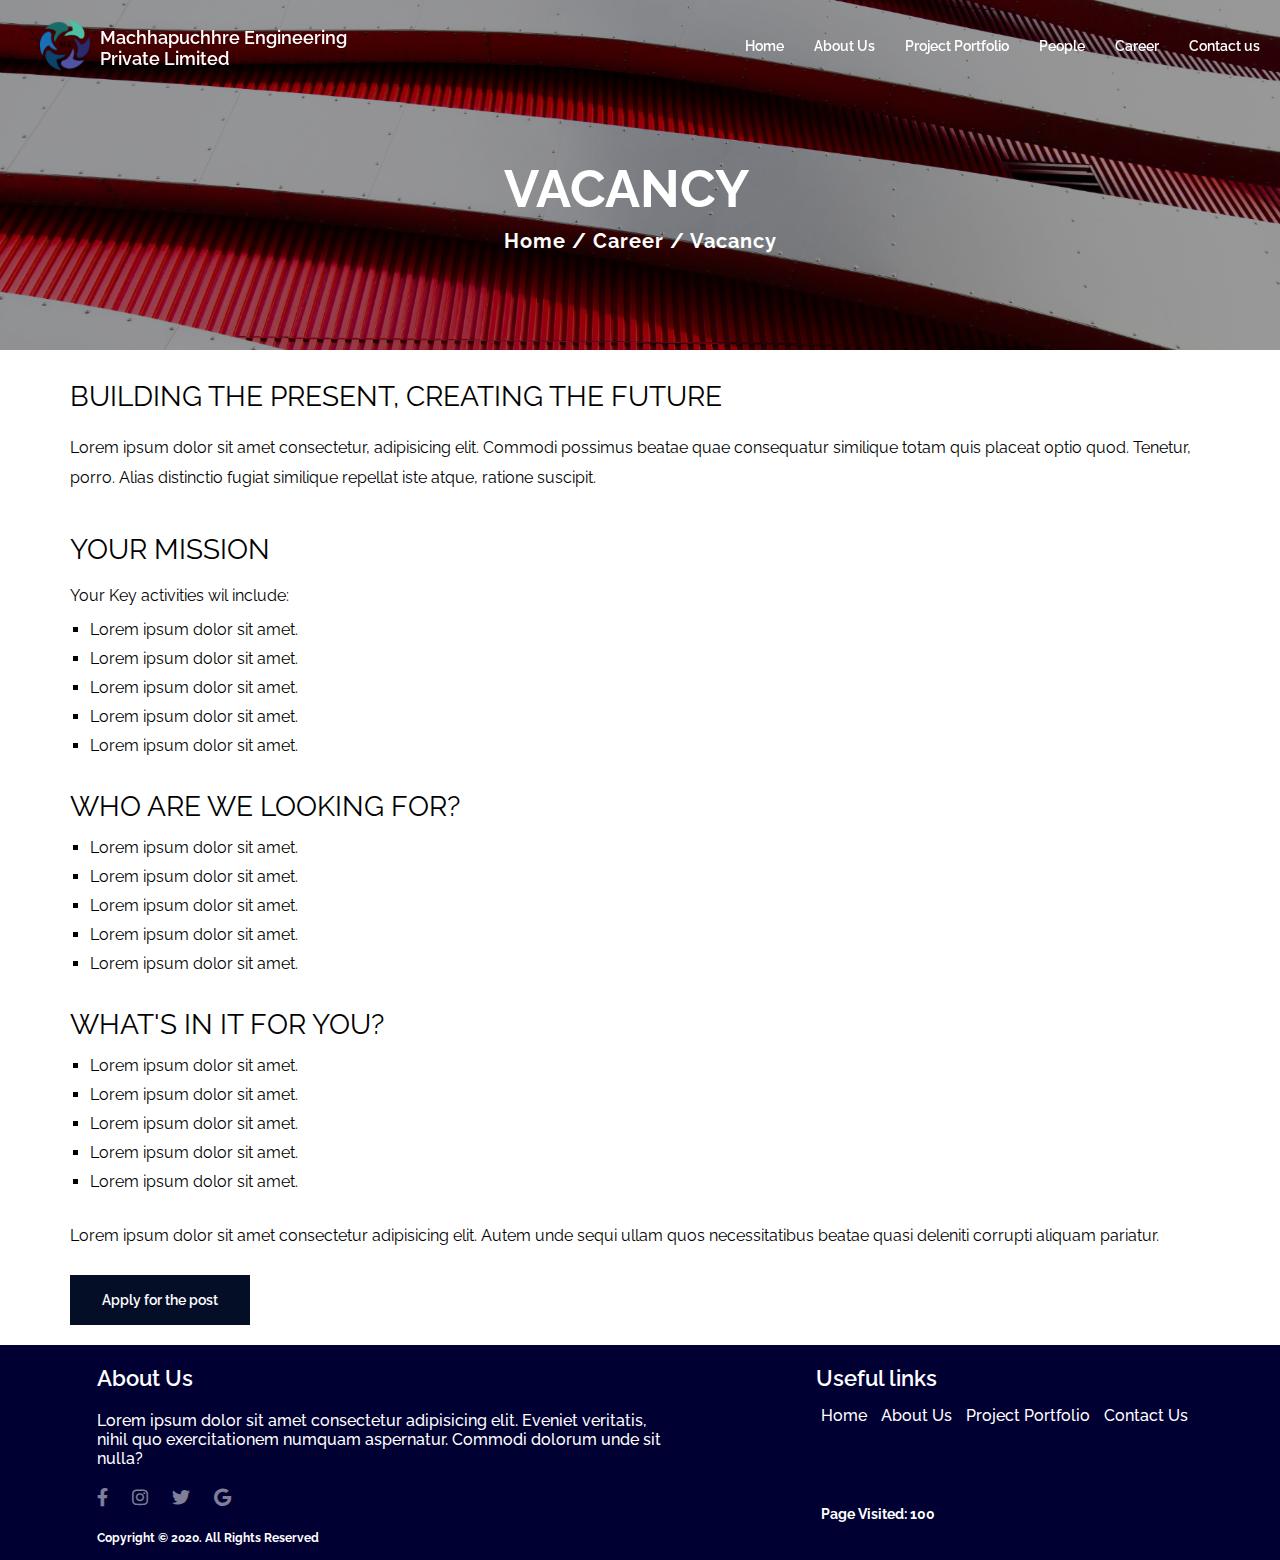
<file: vacancy.html>
<!DOCTYPE html>
<html lang="en">
  <head>
    <meta charset="UTF-8" />
    <meta name="viewport" content="width=device-width, initial-scale=1.0" />
    <title>Machapuchhre Engineering Pvt Ltd</title>
    <link rel="stylesheet" href="style.css" />
    <link rel="stylesheet" href="swiper/swiper-bundle.css" />
    <link rel="stylesheet" href="swiper/swiper-bundle.min.css" />
    <link rel="stylesheet" href="fontawesome/fontawesome-free/css/all.css" />
  </head>
  <body>
    <!-- navbar -->
    <nav class="navigation">
      <div class="logo">
        <div class="company-logo">
          <img src="images/logo.png" alt="companylogo" />
          <h1>Machhapuchhre Engineering Private Limited</h1>
        </div>
      </div>

      <ul id="navbar">
        <a href="#" class="closebtn" onclick="closeNav()">×</a>
        <li><a href="index.html">Home</a></li>
        <li><a href="about.html">About Us</a></li>
        <li><a href="portfolio.html">Project Portfolio</a></li>
        <li><a href="team.html">People</a></li>
        <li><a href="career.html">Career</a></li>
        <li><a href="contact.html">Contact us</a></li>
      </ul>
      <!--Toggle menu-->
      <span class="navbar-toggle" id="navbar-open">
        <i class="fas fa-bars" onclick="openNav()"></i>
      </span>
      <!--End of Toggle menu-->
    </nav>
    <!-- navbar end -->

    <!-- scroll to top -->
    <button onclick="topFunction()" id="myBtn" title="Go to top">
      <i class="fas fa-chevron-up"></i>
    </button>
    <!-- scroll to top end -->

    <section class="vacancy-banner">
      <div class="bg">
        <div class="bg-shadow">
          <div class="info">
            <h1>Vacancy</h1>
            <p>Home / Career / Vacancy</p>
          </div>
        </div>
      </div>
    </section>

    <section class="vacancy-details">
      <div class="info">
        <h1>Building the present, creating the future</h1>
        <p class="one">
          Lorem ipsum dolor sit amet consectetur, adipisicing elit. Commodi
          possimus beatae quae consequatur similique totam quis placeat optio
          quod. Tenetur, porro. Alias distinctio fugiat similique repellat iste
          atque, ratione suscipit.
        </p>
      </div>
    </section>

    <section class="vacancy-infos">
      <div class="info">
        <h1>your mission</h1>
        <p>Your Key activities wil include:</p>
        <ul class="points" type="square">
          <li>Lorem ipsum dolor sit amet.</li>
          <li>Lorem ipsum dolor sit amet.</li>
          <li>Lorem ipsum dolor sit amet.</li>
          <li>Lorem ipsum dolor sit amet.</li>
          <li>Lorem ipsum dolor sit amet.</li>
        </ul>
      </div>
      <div class="info-1">
        <h1>Who are we looking for?</h1>
        <ul class="points" type="square">
          <li>Lorem ipsum dolor sit amet.</li>
          <li>Lorem ipsum dolor sit amet.</li>
          <li>Lorem ipsum dolor sit amet.</li>
          <li>Lorem ipsum dolor sit amet.</li>
          <li>Lorem ipsum dolor sit amet.</li>
        </ul>
      </div>
      <div class="info-2">
        <h1>What's in it for you?</h1>
        <ul class="points" type="square">
          <li>Lorem ipsum dolor sit amet.</li>
          <li>Lorem ipsum dolor sit amet.</li>
          <li>Lorem ipsum dolor sit amet.</li>
          <li>Lorem ipsum dolor sit amet.</li>
          <li>Lorem ipsum dolor sit amet.</li>
        </ul>
        <p>
          Lorem ipsum dolor sit amet consectetur adipisicing elit. Autem unde
          sequi ullam quos necessitatibus beatae quasi deleniti corrupti aliquam
          pariatur.
        </p>
      </div>
      <button type="submit">Apply for the post</button>
    </section>
    <footer>
      <!--decreased size of footer-->
      <div class="container">
        <div class="about">
          <h1>About Us</h1>
          <p>
            Lorem ipsum dolor sit amet consectetur adipisicing elit. Eveniet
            veritatis, nihil quo exercitationem numquam aspernatur. Commodi
            dolorum unde sit nulla?
          </p>

          <div class="social-icons">
            <i class="fab fa-facebook-f"></i
            ><!--decreased padding of icons-->
            <i class="fab fa-instagram"></i>
            <i class="fab fa-twitter"></i>
            <i class="fab fa-google"></i>
          </div>
          <h2 class="copyright">Copyright &copy; 2020. All Rights Reserved</h2>
          <!--made font-size smaller-->
        </div>

        <div class="links">
          <!--made it horizontal removed excessive padding-->
          <h1>Useful links</h1>
          <li><a href="#">Home</a></li>
          <li><a href="#">About Us</a></li>
          <li><a href="#">Project Portfolio</a></li>
          <li><a href="#">Contact Us</a></li>
          <h6 class="counter">Page Visited: 100</h6>
        </div>
      </div>
    </footer>
    <script src="app.js"></script>
  </body>
</html>
</file>
<file: style.css>
@import url("https://fonts.googleapis.com/css2?family=Raleway:wght@300;400;500;600&display=swap");

* {
  margin: 0;
  padding: 0;
  box-sizing: border-box;
  scroll-behavior: smooth;
}

a {
  text-decoration: none;
}

:root {
  --textcolor: #040e27;
  --background: #000033;
  --green: #00b359;
}

body {
  font-family: "Raleway", sans-serif;
  transition: 0.5s;
}
/* navigation */
nav {
  display: flex;
  justify-content: space-between;
  align-items: center;
  position: fixed;
  top: 10px;
  left: 0px;
  z-index: 100;
  height: 70px;
  width: 100%;
  transition: 0.5s;
}

/* sticky navbar */
.sticky {
  position: fixed;
  top: 0px;
  left: 0px;
  background: #fff;
  transition: all 0.1s;
  height: 70px;
  width: 100%;

  box-shadow: 0px 0px 15px rgba(0, 0, 0, 0.5);
}

.sticky ul a {
  color: var(--green);
}

nav.sticky .logo .company-logo {
  margin-left: 10px;
}
nav.sticky .logo .company-logo img {
  height: 50px;
  width: 50px;
  position: absolute;
  top: 10px;
  left: 40px;
}
nav.sticky .logo .company-logo h1 {
  position: absolute;
  top: 7px;
  left: 70px;
  width: 300px;
  padding: 10px 30px;
  font-size: 16px;
  font-weight: 600;
  color: var(--green);
}

.sticky .navbar-toggle i {
  color: var(--green);
  position: absolute;
  top: 0px;
  right: 0px;
}
/* sticky navbar end */

nav .logo .company-logo img {
  height: 50px;
  width: 50px;
  position: absolute;
  top: 10px;
  left: 40px;
}

nav .logo .company-logo h1 {
  position: absolute;
  top: 7px;
  left: 70px;
  width: 350px;
  padding: 10px 30px;
  font-size: 18px;
  font-weight: 600;
  color: #fff;
}

nav ul {
  display: flex;
}
nav ul li {
  list-style: none;
}
nav ul li a {
  font-size: 14px;
  font-weight: 600;
  padding: 0px 10px;
  color: #fff;
  margin-right: 10px;
}
nav ul li a:hover {
  border-bottom: 3px solid var(--green);
  cursor: pointer;
}
nav .navbar-toggle {
  display: none;
  position: absolute;
  top: 20px;
  right: 20px;
  cursor: pointer;
  color: #fff;
  font-size: 25px;
  padding: 5px 15px;
}

nav ul .closebtn {
  visibility: hidden;
}

#myBtn {
  display: none;
  position: fixed;
  bottom: 30px;
  right: 0px;
  z-index: 99;
  font-size: 10px;
  border: none;
  outline: none;
  background-color: var(--background);
  color: white;
  cursor: pointer;
  padding: 8px;
  border-radius: 10px;
  transition: 0.5s;
}
#myBtn i {
  font-size: 14px;
}

#myBtn:hover {
  background-color: var(--green);
}

/*video css*/
.trailer {
  z-index: 10000;
  position: fixed;
  top: 50%;
  left: 50%;
  height: 100%;
  width: 100%;
  display: flex;
  justify-content: center;
  align-items: center;
  transform: translate(-50%, -50%);
  background: rgba(0, 0, 0, 0.7);
  opacity: 0;
  visibility: hidden;
  transition: 0.4s;
}

.trailer.active {
  opacity: 1;
  visibility: visible;
}

.trailer iframe {
  max-width: 900px;
  outline: none;
}

.trailer .close {
  position: absolute;
  top: 20px;
  right: 40px;
  cursor: pointer;
  font-size: 70px;
  font-weight: normal;
  color: #fff;
}

/*slider*/
.slider {
  height: 100vh;
  width: 100%;
}

.slider .swiper-container {
  height: 100vh;
  width: 100%;
}

.slider .swiper-container .swiper-slide .bg {
  height: 100vh;
  width: 100%;
  background: url("images/banner/banner2.png"), no-repeat;
  background-position: center;
  background-size: cover;
}

.slider .swiper-container .swiper-slide .bg .bg-shadow {
  display: flex;
  justify-content: center;
  align-items: center;
  background: rgba(0, 0, 0, 0.5);
  height: 100vh;
  width: 100%;
}

.slider .swiper-container .swiper-slide .bg .bg-shadow .slider-info {
  display: block;
}

.slider .swiper-container .swiper-slide .bg .bg-shadow .slider-info h3 {
  font-size: 40px;
  text-transform: uppercase;
  letter-spacing: 2px;
  font-weight: 700;

  margin-bottom: 0px;
  color: #fff;

  text-align: center;
}

.slider .swiper-container .swiper-slide .bg .bg-shadow .slider-info p {
  font-size: 18px;
  font-weight: 600;
  color: #fff;
  margin-bottom: 20px;
  margin-top: 16px;
  text-align: center;
}

.slider .swiper-container .swiper-slide .bg .bg-shadow .slider-info a {
  background: var(--background);
  color: #fff;
  display: inline-block;
  padding: 15px 30px;
  font-size: 14px;
  border: none;
  border-radius: 0px;
  text-align: center;
  text-transform: uppercase;
  transition: 0.6s;
  cursor: pointer;
  font-weight: 600;
  position: relative;
  top: 50%;
  left: 50%;
  transform: translate(-50%, -50%);
  margin-top: 20px;
}

.slider .swiper-container .swiper-slide .bg .bg-shadow .slider-info a:hover {
  cursor: pointer;
  background: var(--green);
}

/*about*/
.About-us {
  width: 100%;
  display: block;
  height: auto;
  margin-top: 50px;
}

.About-us .container {
  width: 100%;
  height: auto;
  padding: 0px 15px;
  margin-left: auto;
  margin-right: auto;
}

.About-us .container .about-container {
  display: flex;
  justify-content: center;
  align-items: center;
  padding: 20px 15px;
  margin-left: auto;
  margin-right: auto;
  width: 100%;
  flex-wrap: wrap;
}

.About-us .container .about-container .about-img {
  padding: 10px 0px 10px 150px;
  margin-right: auto;
  margin-left: auto;
  width: 50%;
}

.About-us .container .about-container .about-img img {
  object-fit: cover;
  max-width: 80%;
}

.About-us .container .about-container .about-info {
  width: 50%;
  padding: 0px 40px 0p 0px;
}

.About-us .container .about-container .about-info h3 {
  font-size: 30px;
  font-weight: 500;
  color: #040e27;

  margin-bottom: 10px;
}

.About-us .container .about-container .about-info p.two {
  font-size: 14px;
  font-weight: 400;
  line-height: 28px;
  color: var(--textcolor);
  margin-bottom: 10px;
}

.About-us .container .about-container .about-info a {
  background: var(--background);
  color: #fff;
  display: inline-block;
  padding: 15px 30px;
  font-size: 14px;
  border: none;
  text-align: center;
  color: #fff;
  text-transform: uppercase;
  transition: 0.6s;
  cursor: pointer;
  font-weight: 600;
}

.About-us .container .about-container .about-info a:hover {
  background: var(--green);
  cursor: pointer;
}

/*portfolio*/
.portfolio {
  margin-top: 30px;
  position: relative;
  width: 100%;
  display: flex;
  justify-content: center;
  align-items: center;
  flex-direction: column;
}

.portfolio .portfolio-area {
  display: block;
  text-align: center;
  margin: 0px auto;
  padding: 0px 15px;
  width: 100%;
}

.portfolio .portfolio-area h1 {
  font-size: 30px;
  font-weight: 600;
  /* line-height: 40px; */
}

.portfolio .portfolio-projects {
  width: 100%;
  position: relative;
  margin-top: 20px;
}

.portfolio .portfolio-projects .project-gallery {
  display: flex;
  flex-wrap: wrap;
  justify-content: center;
  align-items: center;
  width: 100%;
  margin-right: auto;
  margin-left: auto;
}

.portfolio .portfolio-projects .project-gallery .project-img {
  height: 300px;
  width: 350px;
  position: relative;
  margin: 0px 5px 5px 0px;
}

.portfolio .portfolio-projects img {
  height: 100%;
  width: 100%;
  object-fit: cover;
}
.portfolio .portfolio-projects .project-gallery .project-img:hover {
  transform: scale(0.95);
  transition: 0.6s;
}
.portfolio .portfolio-projects .project-gallery .project-img .overlay {
  position: absolute;
  top: 0;
  left: 0;
  height: 100%;
  width: 100%;
  opacity: 0;
  transition: 0.6s;
}

.portfolio .portfolio-projects .project-gallery .project-img .overlay:hover {
  transition: 0.6s;
  opacity: 1;
}
.portfolio .portfolio-projects .project-gallery .project-img .overlay .links {
  position: absolute;
  top: 50%;
  left: 50%;
  transform: translate(-50%, -50%);
}

.portfolio .portfolio-projects .project-gallery .project-img .overlay .links a {
  color: #fff;
  display: block;
  font-size: 14px;
  font-weight: 600;
  padding: 15px 30px;
  background-color: var(--background);
  margin-bottom: 20px;
  transition: all 0.6s ease;
  width: 100%;
  text-align: center;
}

.portfolio
  .portfolio-projects
  .project-gallery
  .project-img
  .overlay
  .links
  a:hover {
  background: var(--green);
  cursor: pointer;
}

.portfolio .load {
  font-size: 14px;
  font-weight: 600;
  letter-spacing: 1px;
  background: var(--background);
  display: inline-block;
  padding: 15px 20px;

  color: #fff;

  text-transform: uppercase;

  margin: 20px 0px 35px 0px;
  transition: 0.6s;

  text-align: center;
}

.portfolio .load:hover {
  background: var(--green);
  cursor: pointer;
}

/*homepage team section*/
.team {
  height: auto;
  width: 100%;
  margin-bottom: 30px;
}

.team .container h2 {
  font-size: 32px;
  font-weight: 700;
  text-align: center;
  padding: 10px 0px;
  color: var(--textcolor);
}

.team .team-info {
  display: flex;
  justify-content: center;
  align-items: center;
  flex-wrap: wrap;
  width: 100%;
  padding: 10px 20px;
  height: auto;
}

.team .team-info .team-profile {
  width: 300px;
  height: auto;
  box-shadow: 0px 0px 6px rgba(0, 0, 0, 0.2);
  margin-right: 20px;
  margin-bottom: 20px;
}

.team .team-info .member-info img {
  height: 300px;
  width: 100%;
  object-fit: cover;
  margin-bottom: 10px;
}

.team .team-info .member-info {
  display: block;
  width: 100%;
  text-align: center;
  padding-bottom: 10px;
}

.team .team-info .member-info h1 {
  font-size: 20px;
  font-weight: 400;
  color: var(--textcolor);
}

.team .team-info .member-info p {
  font-size: 12px;
  font-weight: 500;
  padding: 5px 0px;
  color: var(--textcolor);
}
.team a {
  font-size: 13px;
  font-weight: 600;
  letter-spacing: 1px;
  background: var(--background);
  display: inline-block;
  padding: 15px 30px;
  position: relative;
  top: 50%;
  left: 50%;
  transform: translate(-50%, -50%);
  color: #fff;
  margin-top: 35px;
  text-transform: uppercase;
  transition: 0.6s;
}
.team a:hover {
  background: var(--green);
  cursor: pointer;
}
/*homepage team end*/
/*contact banner*/
.banner {
  height: auto;
  width: 100%;
}

.banner .container {
  background: url("images/banner/contact.png"), no-repeat, center;
  background-size: cover;
  width: 100%;
  height: 350px;
}
.banner .container .bg-shadow {
  display: flex;
  justify-content: center;
  align-items: center;

  flex-direction: column;
  background: rgba(0, 0, 0, 0.3);
  width: 100%;
  height: 350px;
}

.banner .container .bg-shadow h1 {
  font-size: 25px;
  font-weight: 400;

  text-transform: uppercase;
  color: #fff;
}

.banner .container .bg-shadow a {
  background: var(--background);
  color: #fff;
  /* display: inline-block; */
  padding: 15px 30px;
  font-size: 14px;
  border: 0;
  border-radius: 0px;
  text-align: left;
  text-transform: uppercase;
  transition: 0.6s;
  cursor: pointer;
  font-weight: 600;
  margin-top: 15px;
}

.banner .container .bg-shadow a:hover {
  background: var(--green);
  cursor: pointer;
}

/*footer*/
footer {
  height: auto;
  width: 100%;
  background: var(--background);
  margin-left: auto;
  margin-right: auto;
  padding: 0px 15px;
}
footer .container {
  display: flex;
  justify-content: space-around;
  flex-wrap: wrap;
  width: 100%;
  padding: 0px 0px;
}

footer .container .about {
  max-width: 50%;
  padding: 10px 30px;
}

footer .container .about h1 {
  font-size: 22px;
  color: #fff;
  padding: 10px 0px;
  font-weight: 600;
}

footer .container .about p {
  font-size: 16px;
  color: #fff;
  font-weight: 500;
  padding: 10px 0px;
  width: 100%;
}

footer .container .about .social-icons i {
  font-size: 18px;
  font-weight: 500;
  padding: 10px 20px 20px 0px;
  color: rgba(255, 255, 255, 0.5);
  transition: 0.6s;
}

footer .container .about .social-icons i:hover {
  color: var(--green);
  cursor: pointer;
}

footer .container .links {
  max-width: 40%;
  padding: 10px 20px;
  margin-left: 0px;
}

footer .container .links h1 {
  font-size: 22px;
  color: #fff;
  padding: 10px 0px;
  font-weight: 600;
}
footer .container .links li {
  list-style: none;
  display: inline-block;
  margin: 0;
}
footer .container .links li a {
  font-size: 16px;
  color: #fff;
  font-weight: 500;
  padding: 10px 5px;
  width: 100%;
  line-height: 30px;
  transition: 0.6s;
}

footer .container .links li a:hover {
  color: var(--green);
  cursor: pointer;
}

footer h6.counter {
  font-size: 14px;
  color: #fff;

  margin: 75px 5px 5px 5px;
}

footer .copyright {
  font-size: 12px;
  text-align: left;
  color: #fff;
  padding: 5px 0px;
}

/*About us section*/
.about-banner {
  font-family: "Raleway", sans-serif;
  height: auto;
  width: 100%;
}
.about-banner .bg {
  height: 350px;
  width: 100%;
  background: url("images/banner/bradcam2.png"), no-repeat, left;
  background-size: cover;
}
.about-banner .bg .bg-shadow {
  height: 350px;
  width: 100%;
  background: rgba(0, 0, 0, 0.4);
  display: flex;
  justify-content: center;
  align-items: center;
}

.about-banner .bg .bg-shadow .info {
  margin-top: 50px;
}

.about-banner .bg .bg-shadow .info h1 {
  font-size: 52px;
  padding: 10px 0px;
  font-weight: bold;
  text-transform: uppercase;
  color: #fff;
}

.about-banner .bg .bg-shadow .info p {
  font-size: 20px;
  text-align: center;
  font-weight: 700;
  color: #fff;
  letter-spacing: 1px;
}

.about-info {
  width: 100%;
  display: block;
  height: auto;
  margin-top: 30px;
}

.about-info .container {
  width: 100%;
  height: auto;
  padding: 0px 15px;
  margin-left: auto;
  margin-right: auto;
}

.about-info .container .about-container {
  display: flex;
  justify-content: center;
  align-items: center;
  padding: 20px 15px;
  margin-left: auto;
  margin-right: auto;
  width: 100%;
  flex-wrap: wrap;
}

.about-info .container .about-container .about-img {
  padding: 10px 0px 10px 150px;
  margin-right: auto;
  margin-left: auto;
  width: 50%;
}

.about-info .container .about-container .about-img img {
  object-fit: cover;
  max-width: 80%;
}

.about-info .container .about-container .about-info {
  width: 50%;
  padding: 0px 40px 0px 0px;
}

.about-info .container .about-container .about-info h3 {
  font-size: 30px;
  font-weight: 500;
  color: #040e27;

  margin-bottom: 10px;
}

.about-info .container .about-container .about-info p.two {
  font-size: 14px;
  font-weight: 400;
  line-height: 28px;
  color: var(--textcolor);
  margin-bottom: 10px;
}

.about-info .container .about-container .about-info a {
  background: var(--background);
  color: #fff;
  display: inline-block;
  padding: 15px 30px;
  font-size: 14px;
  border: none;
  text-align: center;
  color: #fff;
  text-transform: uppercase;
  transition: 0.6s;
  cursor: pointer;
  font-weight: 600;
}

.about-info .container .about-container .about-info a:hover {
  background: var(--green);
  cursor: pointer;
}

.features {
  height: auto;
  width: 100%;
  margin-bottom: 40px;
}
.features .heading {
  text-align: center;
  font-size: 28px;
  font-weight: 700;
  text-transform: uppercase;
  padding: 10px 0px;
}

.features .boxes {
  display: block;
  padding: 10px 40px;
  margin-left: auto;
  margin-right: auto;
}

.features .boxes .box {
  display: flex;
  justify-content: center;
  align-items: center;
  width: 100%;
  flex-wrap: wrap;
}

.features .boxes .box .box-info {
  display: flex;
  justify-content: center;
  align-items: center;
  flex-direction: column;
  height: auto;
  width: 350px;
  padding: 20px;
  box-shadow: 8px 5px 10px rgba(0, 0, 0, 0.5);
  margin: 10px 20px;
}

.features .boxes .box .box-info i {
  font-size: 40px;
  display: block;
  text-align: center;
  padding: 20px 0px;
  color: var(--green);
}

.features .boxes .box .box-info h1 {
  font-size: 20px;
  font-weight: 700;
  text-transform: uppercase;
  padding: 0px 20px;
  text-align: center;
  margin-top: 10px;
}

.features .boxes .box .box-info p {
  font-size: 14px;
  font-weight: 400;
  padding: 10px 20px;
  text-align: center;
}
.features .boxes .box .box-info a {
  font-size: 13px;
  font-weight: 600;
  letter-spacing: 1px;
  background: var(--background);
  display: inline-block;
  padding: 15px 30px;

  color: #fff;
  margin-top: 25px;
  text-transform: uppercase;
  transition: 0.6s;
}
.features .boxes .box .box-info label {
  font-size: 18px;
  font-weight: 500;
  text-transform: uppercase;
  padding: 0px 20px;
  text-align: center;
  margin-top: 10px;
}

.choose-us {
  height: auto;
  width: 100%;
}
.choose-us .heading {
  text-align: center;
  font-size: 28px;
  font-weight: 700;
  text-transform: uppercase;
  padding: 20px 0px;
}

.choose-us .container {
  display: block;
  width: 100%;
  padding: 20px 30px;
  margin: 0px auto;
}

.choose-us .container .choose-container {
  display: flex;
  justify-content: center;
  align-items: center;
  width: 100%;
  padding-bottom: 20px;
}

.choose-us .container .choose-container .choose-points {
  width: 50%;
  margin: 0px 10px;
}
.choose-us .container .choose-container .img {
  display: block;
  text-align: end;
  margin: 0px 10px;
  width: 50%;
  object-fit: cover;
}

.choose-us .container .choose-container .choose-points h1 {
  padding: 10px 20px;
  font-size: 22px;
  font-weight: 600;
}

.choose-us .container .choose-container .choose-points p {
  font-size: 16px;
  padding: 0px 20px;
  font-weight: normal;
}

/*Project Portfolio*/

.portfolio-banner {
  font-family: "Raleway", sans-serif;
  height: auto;
  width: 100%;
}
.portfolio-banner .bg {
  height: 350px;
  width: 100%;
  background: url("images/banner/bradcam2.png"), no-repeat, left;
  background-size: cover;
}
.portfolio-banner .bg .bg-shadow {
  height: 350px;
  width: 100%;
  background: rgba(0, 0, 0, 0.4);
  display: flex;
  justify-content: center;
  align-items: center;
}

.portfolio-banner .bg .bg-shadow .info {
  margin-top: 50px;
}

.portfolio-banner .bg .bg-shadow .info h1 {
  font-size: 52px;
  padding: 10px 0px;
  font-weight: bold;
  text-transform: uppercase;
  color: #fff;
}

.portfolio-banner .bg .bg-shadow .info p {
  font-size: 20px;
  text-align: center;
  font-weight: 700;
  color: #fff;
  letter-spacing: 1px;
}

.portfolio-gallery {
  height: auto;
  width: 100%;
}

.portfolio-gallery .heading {
  text-align: center;
  font-size: 28px;
  font-weight: 700;
  text-transform: uppercase;
  padding: 30px 0px;
}

.portfolio-gallery .gallery {
  display: block;
  margin: 0px auto;
  padding: 0px 30px;
  padding-bottom: 30px;
}

.portfolio-gallery .gallery .gallery-box {
  display: flex;
  justify-content: center;
  flex-wrap: wrap;
  width: 100%;
}

.portfolio-gallery .gallery .gallery-box .gallery-container {
  position: relative;
  margin: 0px 10px 5px 0px;
  width: 30%;
}

.portfolio-gallery .gallery .gallery-box .gallery-container img {
  width: 100%;
}

.portfolio-gallery .gallery .gallery-box .gallery-container .overlay {
  position: absolute;
  bottom: 5%;
  left: 0;
  width: 70%;
  background: rgba(0, 0, 0, 0.5);
}

.portfolio-gallery .gallery .gallery-box .gallery-container .overlay p {
  font-size: 14px;
  text-transform: uppercase;
  font-weight: 700;
  letter-spacing: 1px;
  padding: 10px 20px;
  color: #fff;
}
.portfolio-gallery .gallery .gallery-box .gallery-container .overlay a {
  background: var(--background);
  color: #fff;
  display: inline-block;
  padding: 15px 30px;
  font-size: 14px;
  border: none;
  border-radius: 0px;
  text-align: center;
  text-transform: uppercase;
  transition: 0.6s;
  cursor: pointer;
  font-weight: 600;
  position: relative;
  top: 50%;
  left: 50%;
  transform: translate(-50%, -50%);
  margin-top: 20px;
}

/*team section*/
.team-banner {
  font-family: "Raleway", sans-serif;
  height: auto;
  width: 100%;
}
.team-banner .bg {
  height: 350px;
  width: 100%;
  background: url("images/banner/bradcam2.png"), no-repeat, left;
  background-size: cover;
}
.team-banner .bg .bg-shadow {
  height: 350px;
  width: 100%;
  background: rgba(0, 0, 0, 0.4);
  display: flex;
  justify-content: center;
  align-items: center;
}
.team-banner .bg .bg-shadow .info {
  margin-top: 50px;
}

.team-banner .bg .bg-shadow .info h1 {
  font-size: 52px;
  padding: 10px 0px;
  font-weight: bold;
  text-transform: uppercase;
  color: #fff;
}

.team-banner .bg .bg-shadow .info p {
  font-size: 20px;
  text-align: center;
  font-weight: 700;
  color: #fff;
  letter-spacing: 1px;
}
#team-profile {
  height: auto;
  width: 100%;
}
#team-profile .info {
  display: block;
  padding: 0px 40px;
  margin: 30px 0 80px 0px;
}

#team-profile h1 {
  font-size: 28px;
  padding: 10px 0px 10px 30px;
  text-align: start;
  font-weight: 600;
  text-transform: uppercase;
  text-align: center;
}
#team-profile .info p.one,
#team-profile .info p.two,
#team-profile .info p.three {
  font-size: 14px;
  padding: 5px 30px;
  font-weight: 400;
  line-height: 22px;
}

#team-profile .team-info {
  display: block;
  padding: 0px 40px;
  margin-top: 20px;
}
#team-profile .team-info p.one,
#team-profile .team-info p.two,
#team-profile .team-info p.three {
  font-size: 14px;
  padding: 10px 30px;
  font-weight: 400;
  line-height: 10px;
}

#team-profile .team-details {
  height: auto;
  width: 100%;
  padding: 10px 30px;
  display: flex;
  justify-content: flex-start;
  align-items: center;
  flex-wrap: wrap;
  margin-top: 30px;
}

#team-profile .team-details .team-members .member-info {
  height: 350px;
  width: 300px;
  margin-bottom: 10px;
  margin-right: 10px;
  position: relative;
}

#team-profile .team-details .team-members img {
  height: 100%;
  width: 100%;
}
#team-profile .team-details .team-members .member-info .overlay {
  position: absolute;
  top: 0;
  left: 0;
  height: 100%;
  width: 100%;
  background: rgba(0, 0, 0, 0.3);
  text-align: center;
}

#team-profile .team-details .team-members .member-info .overlay .info {
  position: absolute;
  top: 70%;
  left: 0;
  width: 100%;
}

#team-profile .team-details .team-members .member-info .overlay .info h1 {
  font-size: 25px;
  font-weight: bold;
  color: #fff;
  width: 100%;
  text-align: center;
  padding: 8px 0px;
}

#team-profile .team-details .team-members .member-info .overlay .info p {
  font-size: 14px;
  font-weight: bold;
  color: #fff;
  width: 100%;
  text-align: center;
  line-height: 0;
}

/*end of team section*/

/*career section*/
.career-banner {
  font-family: "Raleway", sans-serif;
  height: auto;
  width: 100%;
}
.career-banner .bg {
  height: 350px;
  width: 100%;
  background: url("images/banner/bradcam2.png"), no-repeat, left;
  background-size: cover;
}
.career-banner .bg .bg-shadow {
  height: 350px;
  width: 100%;
  background: rgba(0, 0, 0, 0.4);
  display: flex;
  justify-content: center;
  align-items: center;
}

.career-banner .bg .bg-shadow .info {
  margin-top: 50px;
}

.career-banner .bg .bg-shadow .info h1 {
  font-size: 52px;
  padding: 10px 0px;
  font-weight: bold;
  text-transform: uppercase;
  color: #fff;
}

.career-banner .bg .bg-shadow .info p {
  font-size: 20px;
  text-align: center;
  font-weight: 700;
  color: #fff;
  letter-spacing: 1px;
}
.career {
  height: auto;
  width: 100%;
  margin-top: 20px;
}
.career .info {
  display: block;
  padding: 0px 40px;
  margin: 20px 0px 60px 0px;
}

.career h1 {
  font-size: 28px;
  padding: 10px 0px 20px 30px;
  text-align: start;
  font-weight: 600;
  text-transform: uppercase;
  text-align: center;
}
.career .info p.one,
.career p.two,
.career p.three {
  font-size: 14px;
  padding: 8px 30px;
  font-weight: 400;
  line-height: 22px;
}
.vacancy {
  height: auto;
  width: 100%;
}
.vacancy .info {
  display: block;
  padding: 0px 40px;
}
.vacancy h1 {
  font-size: 28px;
  padding: 20px 0px 0px 30px;
  text-align: start;
  font-weight: 600;
  text-transform: uppercase;
  text-align: center;
}

.vacancy .info p.one {
  font-size: 16px;
  padding: 10px 30px;
  font-weight: 400;
  line-height: 30px;
  text-align: center;
}

.vacancy .vacancies {
  height: auto;
  width: 100%;
}
.vacancy .vacancies .vacancy-info {
  display: flex;
  justify-content: center;
  align-items: center;
  width: 100%;
  flex-wrap: wrap;
  padding: 20px 50px;
}
.vacancy .vacancies .vacancy-info .container {
  height: 150px;
  width: 300px;
  box-shadow: 0px 1px 4px rgba(0, 0, 0, 0.5);
  margin-right: 30px;
  margin-bottom: 50px;
}

.vacancy .vacancies .vacancy-info .container h1 {
  font-size: 20px;
  font-weight: 500;
  text-transform: none;
  text-align: center;
  line-height: 40px;
  padding-top: 10px;
  margin-bottom: 10px;
}
.vacancy .vacancies .vacancy-info .container h2 {
  font-size: 20px;
  font-weight: 500;
  text-transform: none;
  text-align: center;
  line-height: 20px;
  margin-bottom: 10px;
}
.vacancy .vacancies .vacancy-info .container a {
  font-size: 18px;
  display: block;
  text-align: center;
  color: #fff;
  background: var(--green);
  line-height: 40px;
  transition: 0.5s;
  margin-top: 30px;
}

.vacancy .vacancies .vacancy-info .container a:hover {
  color: var(--textcolor);
  cursor: pointer;
}

/*career vacancy part*/
.vacancy-banner {
  font-family: "Raleway", sans-serif;
  height: auto;
  width: 100%;
}
.vacancy-banner .bg {
  height: 350px;
  width: 100%;
  background: url("images/banner/bradcam2.png"), no-repeat, left;
  background-size: cover;
}
.vacancy-banner .bg .bg-shadow {
  height: 350px;
  width: 100%;
  background: rgba(0, 0, 0, 0.4);
  display: flex;
  justify-content: center;
  align-items: center;
}

.vacancy-banner .bg .bg-shadow .info {
  margin-top: 50px;
}

.vacancy-banner .bg .bg-shadow .info h1 {
  font-size: 52px;
  padding: 10px 0px;
  font-weight: bold;
  text-transform: uppercase;
  color: #fff;
}

.vacancy-banner .bg .bg-shadow .info p {
  font-size: 20px;
  text-align: center;
  font-weight: 700;
  color: #fff;
  letter-spacing: 1px;
}
.vacancy-details {
  height: auto;
  width: 100%;
  margin-top: 20px;
}
.vacancy-details .info {
  display: block;
  padding: 0px 40px;
}

.vacancy-details h1 {
  font-size: 28px;
  padding: 10px 0px 10px 30px;
  text-align: start;
  font-weight: 400;
  text-transform: uppercase;
}
.vacancy-details .info p.one,
.vacancy-details .info p.two {
  font-size: 16px;
  padding: 10px 30px;
  font-weight: 400;
  line-height: 30px;
}

.vacancy-infos {
  height: auto;
  width: 100%;
  padding: 20px 40px;
}
.vacancy-infos h1 {
  font-size: 28px;
  padding: 10px 0px 10px 30px;
  text-align: start;
  font-weight: 400;
  text-transform: uppercase;
}

.vacancy-infos .info p,
.vacancy-infos .info-1 p,
.vacancy-infos .info-2 p {
  font-size: 16px;
  padding: 10px 30px;
  font-weight: 400;
  line-height: normal;
}

.vacancy-infos .info ul,
.vacancy-infos .info-1 ul,
.vacancy-infos .info-2 ul {
  font-size: 16px;
  padding-left: 50px;
  font-weight: 400;
  margin-bottom: 20px;
}
.vacancy-infos .info ul li,
.vacancy-infos .info-1 ul li,
.vacancy-infos .info-2 ul li {
  padding: 5px 0px;
}

.vacancy-infos button {
  font-family: "Raleway", sans-serif;
  font-size: 14px;
  font-weight: 600;
  height: 50px;
  width: 180px;
  background: #040e27;
  color: #fff;
  outline: none;
  border: none;
  margin-left: 30px;
  transition: 0.6s;
  margin-top: 20px;
}

.vacancy-infos button:hover {
  background-color: var(--green);
  cursor: pointer;
}
/*Contact section*/
.contact-banner {
  font-family: "Raleway", sans-serif;
  height: auto;
  width: 100%;
}
.contact-banner .bg {
  height: 350px;
  width: 100%;
  background: url("images/banner/bradcam2.png"), no-repeat, left;
  background-size: cover;
}
.contact-banner .bg .bg-shadow {
  height: 350px;
  width: 100%;
  background: rgba(0, 0, 0, 0.4);
  display: flex;
  justify-content: center;
  align-items: center;
}

.contact-banner .bg .bg-shadow .info {
  margin-top: 50px;
}

.contact-banner .bg .bg-shadow .info h1 {
  font-size: 52px;
  padding: 10px 0px;
  font-weight: bold;
  text-transform: uppercase;
  color: #fff;
}

.contact-banner .bg .bg-shadow .info p {
  font-size: 20px;
  text-align: center;
  font-weight: 700;
  color: #fff;
  letter-spacing: 1px;
}

.contact-form {
  height: auto;
  width: 100%;
  padding: 30px 0px;
}

.contact-form h1 {
  padding: 20px 0px 10px 10px;
  font-size: 32px;
  text-align: center;
}

.contact-form p.heading {
  font-size: 20px;
  text-align: center;
  font-weight: 600;
}
.form-box {
  padding-bottom: 20px;
  display: flex;
  justify-content: space-around;
  /* align-items: center; */
  flex-wrap: wrap;
  width: 100%;
  margin-top: 20px;
}

.form-box p.description {
  font-size: 18px;
  text-align: start;
  padding: 0px 0px 20px 10px;
  font-weight: 400;
  width: 700px;
  letter-spacing: 0.5px;
}
.form-box form label {
  font-size: 16px;
  font-weight: 400;
  padding-left: 10px;
}

.form-box form label span {
  margin-left: 5px;
  font-size: 20px;
  color: rgb(255, 0, 0);
}

.form-box form {
  width: 60%;
}
.form-box form .form-info {
  flex-flow: row wrap;
  display: flex;
}
.form-box form .form-info .form1 {
  margin-right: 40px;
}

.form-box form input[type="text"],
.form-box form input[type="email"],
.form-box form input[type="number"] {
  font-family: "Raleway", sans-serif;
  font-size: 16px;
  font-weight: 600;
  height: 40px;
  width: 300px;
  margin: 0px 10px 20px 10px;
  padding: 10px;
  border: 1px solid #cccccc;
  outline: none;
}
.form-box form textarea {
  font-family: "Raleway", sans-serif;
  font-size: 16px;
  font-weight: 600;
  margin: 0px 10px 10px 10px;
  padding: 10px;

  border: 1px solid #cccccc;
  outline: none;
  margin-bottom: 20px;
  resize: none;
}

.form-box form input[type="text"]:focus,
.form-box form input[type="email"]:focus,
.form-box form input[type="number"]:focus,
.form-box form textarea:focus {
  border: 1px solid #000;
}

.form-box form input[type="submit"] {
  font-family: "Raleway", sans-serif;
  font-size: 16px;
  font-weight: 600;
  padding: 10px 20px;
  height: 50px;
  width: 150px;
  background: #040e27;
  color: #fff;
  outline: none;
  border: none;
  margin-left: 10px;
  transition: 0.6s;
}

.form-box form input[type="submit"]:hover {
  background: var(--green);
  cursor: pointer;
}

.form-box .contact-box .contact-info {
  display: flex;
  border-radius: 20px;
  box-shadow: 3px 3px 15px #ccc;
  padding: 10px 30px;
  margin-bottom: 20px;
  width: 100%;
}

.form-box .contact-box .heading-1 {
  font-size: 25px;
  font-weight: 400;
  padding: 0px;
  margin-bottom: 10px;
}

.form-box .contact-box .contact-info i {
  font-size: 30px;
  padding: 10px 0px;
  color: var(--green);
}

.form-box .contact-box .contact-info .info {
  margin-left: 20px;
}

.form-box .contact-box .contact-info .info p {
  font-weight: 500;
  padding-bottom: 10px;
  padding-top: 10px;
}

/*Media Queries*/

@media (max-width: 1100px) {
  nav ul li a {
    padding: 10px 5px;
  }

  .vacancy .vacancies .vacancy-info {
    padding: 20px 30px;
  }
}

@media (max-width: 991px) {
  /*navigation*/
  nav {
    display: flex;
    justify-content: space-between;
  }
  nav ul {
    display: block;
    height: 100%;
    width: 0px;
    position: fixed;
    z-index: 100;
    top: 0;
    left: 0;
    background-color: var(--background);
    overflow-x: hidden;
    transition: 0.5s;
    padding-top: 60px;
  }
  nav ul li a {
    text-align: center;
    font-size: 20px;
    width: 100%;
    display: block;
    line-height: 40px;
    padding: 8px 0px;
    transition: 0.3s;
    color: var(--green);
  }

  nav ul li a:hover {
    border: none;
    color: #fff;
  }
  nav .navbar-toggle {
    display: block;
  }
  nav ul .closebtn {
    position: absolute;
    top: 0;
    right: 25px;
    font-size: 50px;
    margin-left: 50px;
    color: var(--green);
    visibility: visible;
  }
  nav .logo .company-logo img {
    height: 50px;
    width: 50px;
    position: absolute;
    top: 10px;
    left: 40px;
  }

  nav .logo .company-logo h1 {
    position: absolute;
    top: 7px;
    left: 70px;
    width: 350px;
    padding: 10px 30px;
    font-size: 18px;
    font-weight: 600;
    color: #fff;
  }

  /* homepageabout us*/
  .About-us .container .about-container .about-img {
    padding-left: 0px;
  }
  .About-us .container .about-container .about-info h3 {
    font-size: 32px;
    margin-bottom: 10px;
    line-height: normal;
  }
  .About-us .container .about-container .about-info p.one {
    font-size: 18px;
    margin-bottom: 10px;
  }
  .About-us .container .about-container .about-info p.two {
    font-size: 16px;
    margin-bottom: 10px;
  }
  /*homepage portfolio*/
  .portfolio {
    margin-top: 40px;
  }
  .portfolio .portfolio-area h1 {
    font-size: 32px;
    line-height: normal;
  }

  /*about us section*/
  .about-info .container .about-container .about-img {
    padding-left: 0px;
  }
  .about-info .container .about-container .about-info h3 {
    font-size: 32px;
    margin-bottom: 10px;
    line-height: normal;
  }
  .about-info .container .about-container .about-info p.one {
    font-size: 18px;
    margin-bottom: 10px;
  }
  .about-info .container .about-container .about-info p.two {
    font-size: 16px;
    margin-bottom: 10px;
  }
  /*about us choose-us banner*/
  .choose-us .container .choose-container .img img {
    width: 100%;
  }

  /*portfolio section*/
  .portfolio-gallery .gallery .gallery-box .gallery-container {
    width: 50%;
  }

  .form-box {
    display: flex;
    flex-direction: column;
    justify-content: center;
    align-items: center;
  }
  .form-box p.description {
    text-align: center;
  }

  .form-box form {
    width: 100%;
  }

  .form-box form .form-info {
    display: flex;
    flex-flow: row wrap;
    width: 100%;
    padding: 0px 60px;
  }
  .form-box form input[type="submit"] {
    margin-left: 70px;
  }

  /*people section*/
  #team-profile .team-details {
    padding: 0;
  }
  #team-profile .team-details .team-members .member-info {
    margin-right: 10px;
  }

  /*career section*/
  .vacancy .vacancies .vacancy-info .container {
    margin-right: 10px;
    margin-bottom: 20px;
  }
  .vacancy .vacancies .vacancy-info {
    padding: 20px 0px;
  }
}

@media (max-width: 767px) {
  /*homepage slider*/
  .slider .swiper-container .swiper-slide .bg .bg-shadow .slider-info h3 {
    font-size: 45px;
    line-height: normal;
    width: 650px;
  }
  /*homepage about*/
  .About-us .container .about-container {
    display: block;
  }
  .About-us .container .about-container .about-img {
    width: 100%;
    text-align: center;
  }
  .About-us .container .about-container .about-info {
    width: 100%;
    margin-top: 20px;
    display: flex;
    justify-content: center;
    align-items: center;
    flex-direction: column;
  }

  /*homepage banner*/
  .banner .container .bg-shadow h1 {
    font-size: 28px;
    padding: 0px 20px;
    width: 500px;
  }
  footer .container .subscribe {
    max-width: 100%;
  }

  /*about us section*/
  .about-info .container .about-container {
    display: block;
  }

  .about-info .container .about-container .about-img {
    width: 100%;
    text-align: center;
  }
  .about-info .container .about-container .about-info {
    width: 100%;
    margin-top: 20px;
  }

  /*about-section features*/
  .features .boxes .box .box-info {
    width: 60%;
  }

  /*contact us*/
  .form-box .contact-box {
    margin-top: 30px;
  }

  .form-box form .form-info {
    display: flex;
    align-items: center;
    width: 100%;
  }
  .form-box form .form-info input {
    width: 100%;
    margin-right: 0px;
  }
  .form-box form .form-info textarea {
    width: 100%;
  }

  /*people section*/
  .team-profile .team-info .team-member {
    height: 250px;
    width: auto;
  }

  /*people section*/
  #team-profile .info {
    padding: 0px;
  }
  #team-profile .team-info {
    padding: 0px;
    margin-top: 10px;
  }
  #team-profile .team-details .team-members .member-info {
    margin-right: 10px;
    margin-bottom: 10px;
  }

  /*career section*/
  .career .info {
    padding: 0px;
  }
  .vacancy .info {
    padding: 0px;
  }

  /*vacancy section*/
  .vacancy-details .info {
    padding: 0px 20px;
  }
  .vacancy-details h1,
  .vacancy-infos h1 {
    font-size: 25px;
  }
  .vacancy-infos {
    padding: 10px 20px;
  }
}

@media (max-width: 600px) {
  /*slider*/
  .slider .swiper-container .swiper-slide .bg .bg-shadow .slider-info h3 {
    font-size: 35px;
    line-height: normal;
    width: 100%;
  }

  .slider .swiper-container .swiper-slide .bg .bg-shadow .slider-info p {
    padding: 0px 50px;
  }
  .About-us .container .about-container .about-info a {
    margin-bottom: 20px;
  }
  .About-us .container .about-container .about-img {
    width: 100%;
    text-align: center;
    padding: 0px;
    display: block;
  }

  .About-us .container .about-container .about-info {
    padding: 10px 0px;
    width: 100%;
  }

  .portfolio {
    margin-top: 20px;
  }

  .portfolio .load {
    margin-bottom: 50px;
  }
  .banner .container {
    height: 250px;
  }
  .banner .container .bg-shadow {
    height: 250px;
  }

  footer {
    position: relative;
  }
  footer .container {
    display: block;
  }
  footer .container .about,
  footer .container .links {
    max-width: 100%;
    padding: 10px 20px;
  }
  footer .container .links {
    margin-left: 0px;
  }

  footer .copyright {
    position: absolute;
    bottom: 0;
    padding-left: 0;
    padding-bottom: 20px;
  }

  footer h6.counter {
    margin-top: 20px;
    margin-bottom: 40px;
    padding-bottom: 20px;
  }

  /*about us section*/
  .choose-us .container .choose-container {
    display: block;
  }

  .choose-us .container .choose-container .img,
  .choose-us .container .choose-container .choose-points {
    width: 100%;
  }

  .portfolio-banner .bg .bg-shadow .info h1 {
    font-size: 45px;
  }
  .portfolio-gallery .heading {
    font-size: 25px !important;
  }
  .portfolio-gallery .gallery .gallery-box .gallery-container {
    width: 100%;
  }
  .form-box {
    display: block;
  }
  .form-box form {
    display: block;
  }

  .form-box form p.description {
    display: block;
    width: 100%;
    text-align: start;
    padding: 0px;
    margin-bottom: 20px;
  }

  .form-box form .form-info {
    display: block;
    width: 100%;
    text-align: start;
  }
  .form-box form textarea {
    width: 100%;
  }

  /*people section*/
  #team-profile h1 {
    font-size: 25px;
  }

  /*career section*/
  .career h1 {
    font-size: 25px;
  }
}

@media (max-width: 480px) {
  .About-us {
    margin-top: 20px;
  }
  .About-us .container .about-container .about-info {
    padding: 0px;
    width: 100%;
  }
  .About-us .container .about-container .about-img img {
    height: 100%;
    width: 100%;
  }

  .About-us .container .about-container .about-info h3 {
    font-size: 20px;
  }
  .About-us .container .about-container .about-info p.one,
  .About-us .container .about-container .about-info p.two {
    font-size: 16px;
    line-height: 25px;
  }
  .portfolio .portfolio-projects .project-gallery .project-img {
    height: 100%;
    width: 100%;
  }

  .portfolio .portfolio-area h1 {
    font-size: 25px;
  }

  .banner .container .bg-shadow {
    display: flex;
    flex-direction: column;
    justify-content: center;
    align-items: center;
  }
  .banner .container .bg-shadow h1 {
    font-size: 20px;
    text-align: center;
    margin-bottom: 20px;
    width: 400px;
  }

  /*about-us*/
  .about-info .container {
    padding: 0px;
  }

  .about-info {
    margin-top: 20px;
  }
  .about-info .container .about-container .about-img {
    padding: 0px;
  }
  .about-info .container .about-container .about-info {
    padding: 0px;
    width: 100%;
    display: flex;
    justify-content: center;
    align-items: center;
    flex-direction: column;
  }

  .about-info .container .about-container .about-info h3 {
    font-size: 20px;
  }
  .about-info .container .about-container .about-info p.one,
  .About-us .container .about-container .about-info p.two {
    font-size: 16px;
    line-height: 25px;
  }

  .about-banner .bg .bg-shadow .info h1 {
    font-size: 42px;
  }

  .about-info .container .about-container .about-info a {
    padding: 15px 30px;
    margin-bottom: 30px;
  }

  .features .heading {
    text-align: center;
    font-size: 25px;
    font-weight: 700;
    text-transform: uppercase;
    padding: 20px 0px 10px 0px;
  }
  .features .boxes {
    display: block;
    padding: 0px 40px;
  }
  .choose-us .heading {
    font-size: 25px;
    padding: 20px 0px 10px 0px;
  }

  .features .boxes .box .box-info {
    width: 100%;
    padding: 10px;
    margin: 10px 0px;
  }
  .choose-us .container {
    padding: 10px;
  }
  .choose-us .container .choose-container .img {
    margin: 0px;
  }
  .choose-us .container .choose-container .choose-points p {
    padding-left: 0px;
  }

  .choose-us .container .choose-container .choose-points h1 {
    padding: 10px 0px;
    font-size: 20px !important;
  }

  /*portfolio section*/
  .portfolio-banner .bg .bg-shadow .info h1 {
    font-size: 30px;
  }

  .portfolio-gallery .gallery .gallery-box .gallery-container {
    width: 100%;
    margin-bottom: 20px;
  }
  .portfolio-gallery .gallery .gallery-box .gallery-container .overlay p {
    padding: 10px 20px;
  }

  /*contact us*/
  .contact-banner .bg .bg-shadow .info h1 {
    font-size: 42px !important;
  }

  .form-box form p.description {
    padding: 0px 10px;
    font-size: 16px;
  }
  .form-box form .form-info {
    display: block;
    padding: 0px 10px;
  }
  .form-box form label {
    font-size: 14px;
  }

  .form-box form input[type="submit"] {
    margin-left: 20px;
  }

  #myBtn {
    position: fixed;
    padding: 8px;
  }
  /*homepage team section*/
  .team .team-info .team-profile {
    margin-right: 0px;
  }
  .team a {
    margin-top: 20px;
  }
  .team .team-info {
    display: flex;

    width: 100%;
    text-align: center;
  }

  /*career section*/
  .career h1 {
    padding: 0;
    font-size: 18px;
  }
  .career .info p.one,
  .career p.two,
  .career p.three {
    font-size: 16px;
  }
  .vacancy h1 {
    font-size: 20px !important;
  }
  .vacancy .info p.one {
    font-size: 16px;
    text-align: left;
  }

  /*vacancy section*/
  .vacancy-details .info {
    padding: 0px 0px;
  }
  .vacancy-details h1,
  .vacancy-infos h1 {
    font-size: 18px;
    padding-left: 20px;
  }
  .vacancy-infos {
    padding: 10px 0px;
  }
  .vacancy-details .info p.one,
  .vacancy-details .info p.two {
    font-size: 16px;
    padding: 8px 20px;
  }
  .vacancy-infos .info ul,
  .vacancy-infos .info-1 ul,
  .vacancy-infos .info-2 ul {
    font-size: 16px;
  }
}

@media (max-width: 480px) {
  /*navigation*/
  nav {
    width: auto;
  }
  .sticky {
    position: fixed;
    top: 0px;
    left: 0px;
    background: #fff;
    transition: all 0.1s;
    height: 70px;
    width: 100%;
    padding: 0px 30px;
    box-shadow: 0px 0px 15px rgba(0, 0, 0, 0.5);
  }
  nav .logo .company-logo img {
    height: 40px;
    width: 40px;
    position: absolute;
    top: 14px;
    left: 20px;
  }

  nav .logo .company-logo h1 {
    position: absolute;
    top: 9px;
    left: 35px;
    width: 280px;
    font-size: 14px;
  }

  nav.sticky .logo .company-logo img {
    height: 40px;
    width: 40px;
    position: absolute;
    top: 14px;
    left: 20px;
  }

  nav.sticky .logo .company-logo h1 {
    position: absolute;
    top: 9px;
    left: 35px;
    width: 280px;
    font-size: 14px;
  }
  nav .navbar-toggle {
    font-size: 22px;
    position: fixed;
    top: 28px;
    right: 20px;
  }

  nav.sticky .navbar-toggle {
    position: fixed;
    top: 25px;
    right: 25px;
  }

  .slider .swiper-container .swiper-slide .bg .bg-shadow .slider-info h3 {
    font-size: 25px;
    line-height: normal;
    width: 100%;
  }

  footer {
    font-size: 14px;
  }
  footer h1,
  footer p {
    font-size: 16px;
  }

  #team-profile h1 {
    padding: 0;
  }
  #team-profile .team-info p.one,
  #team-profile .team-info p.two,
  #team-profile .team-info p.three {
    line-height: 20px;
  }
  #team-profile .team-details {
    justify-content: center;
    align-items: center;
  }
  .form-box form {
    display: flex;
    justify-content: center;
    align-items: center;
    flex-direction: column;
  }
}
</file>
